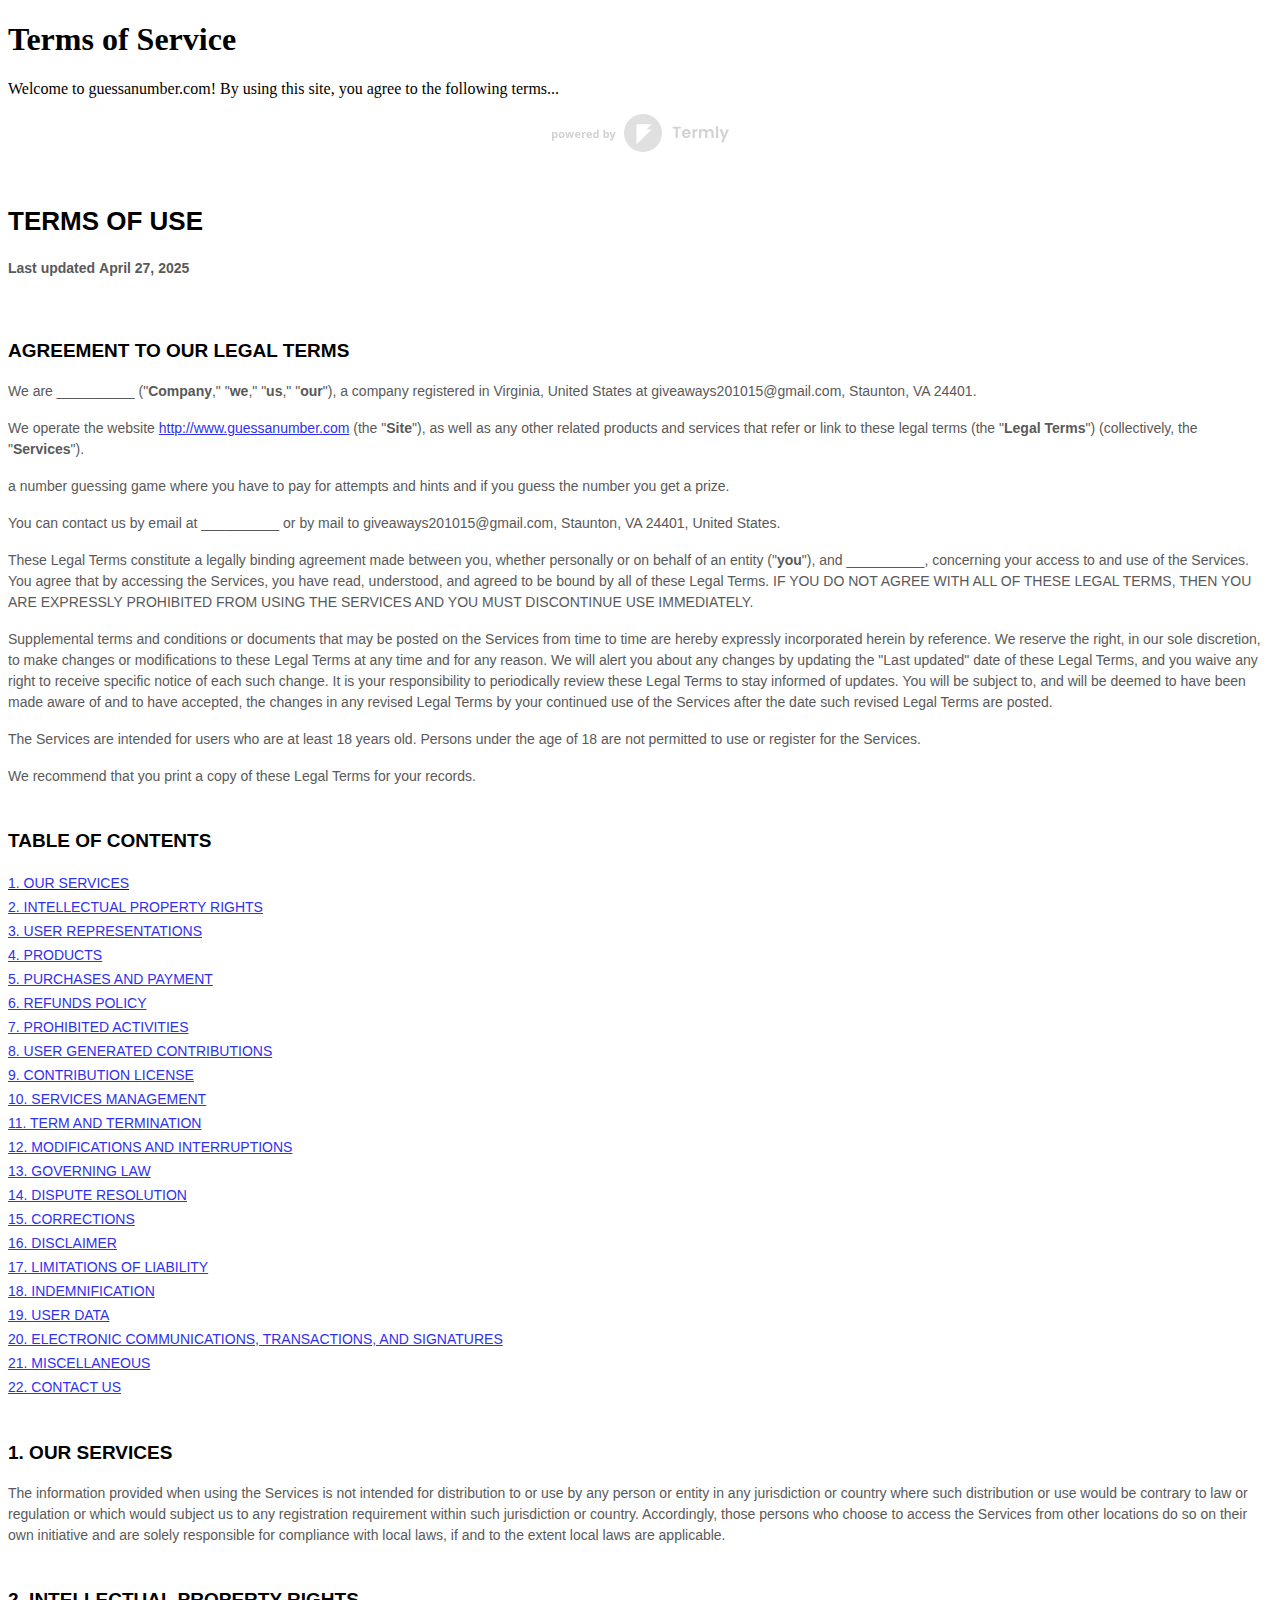
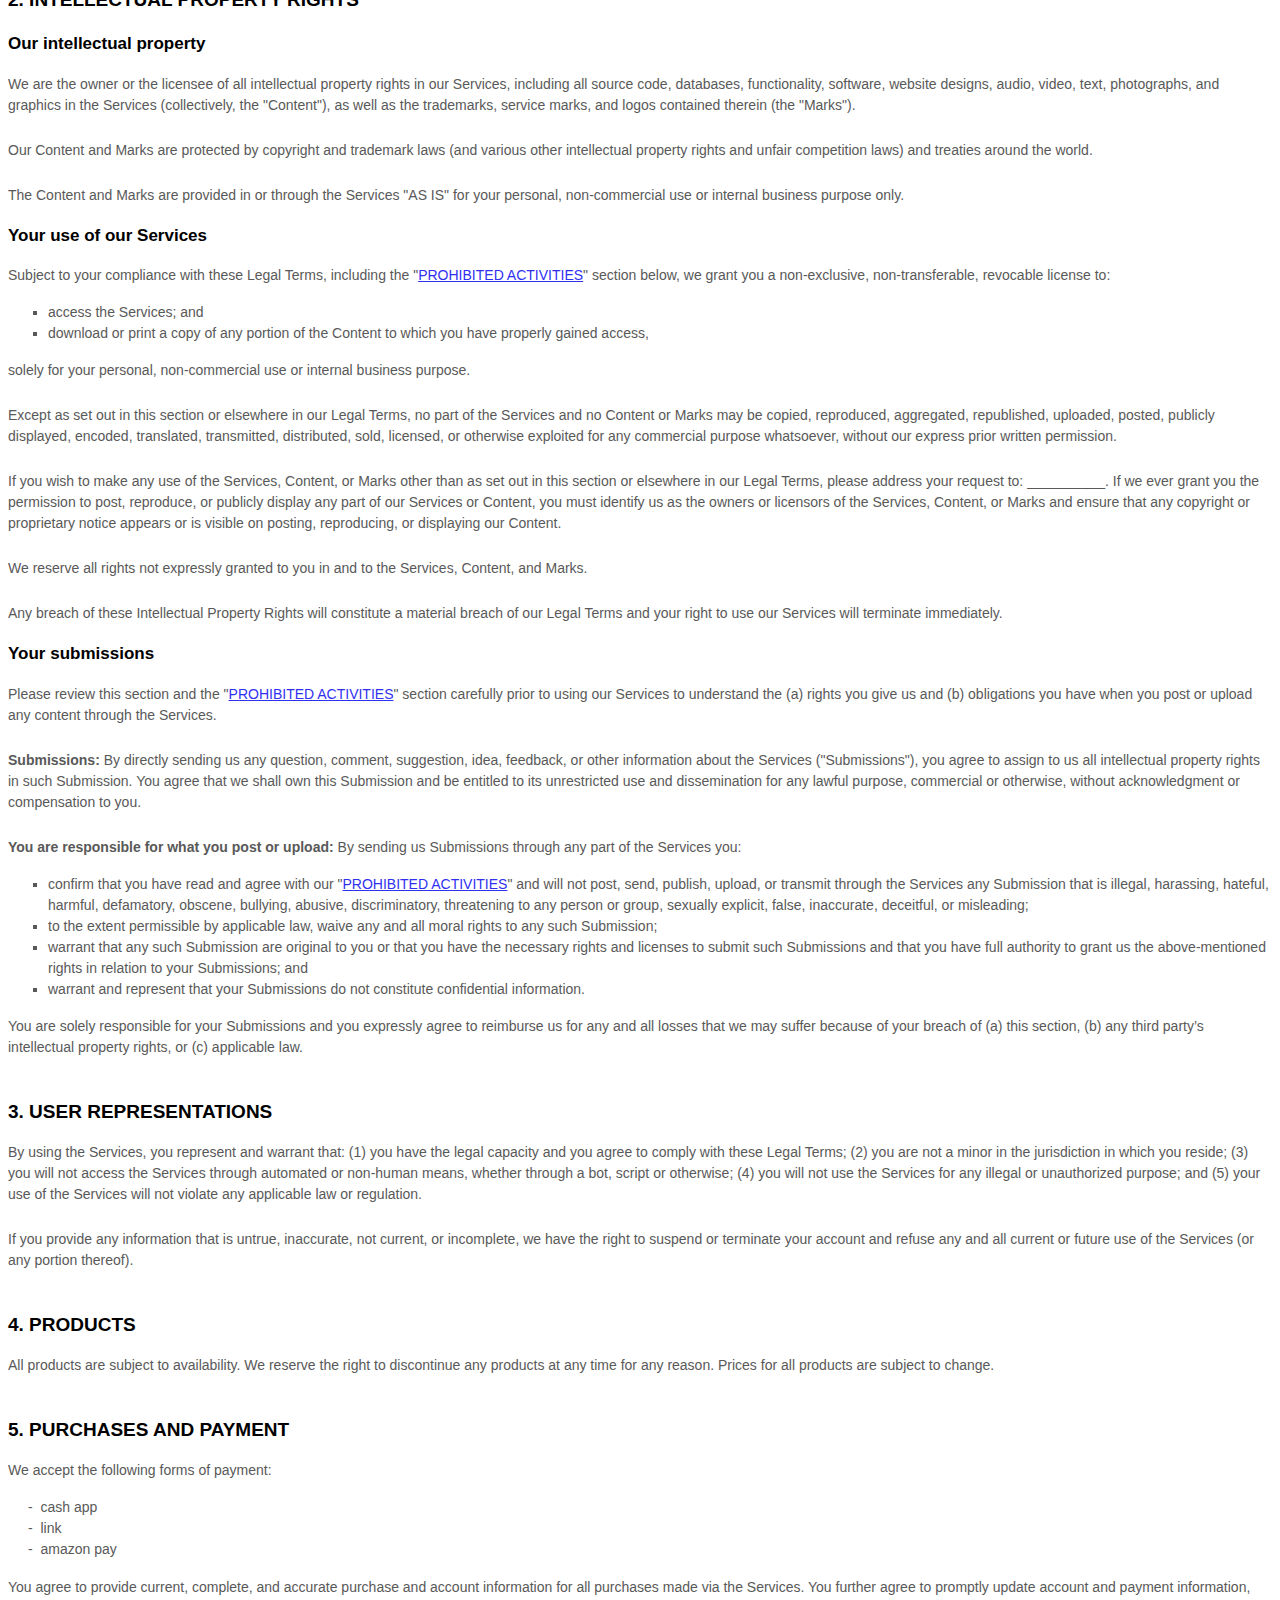
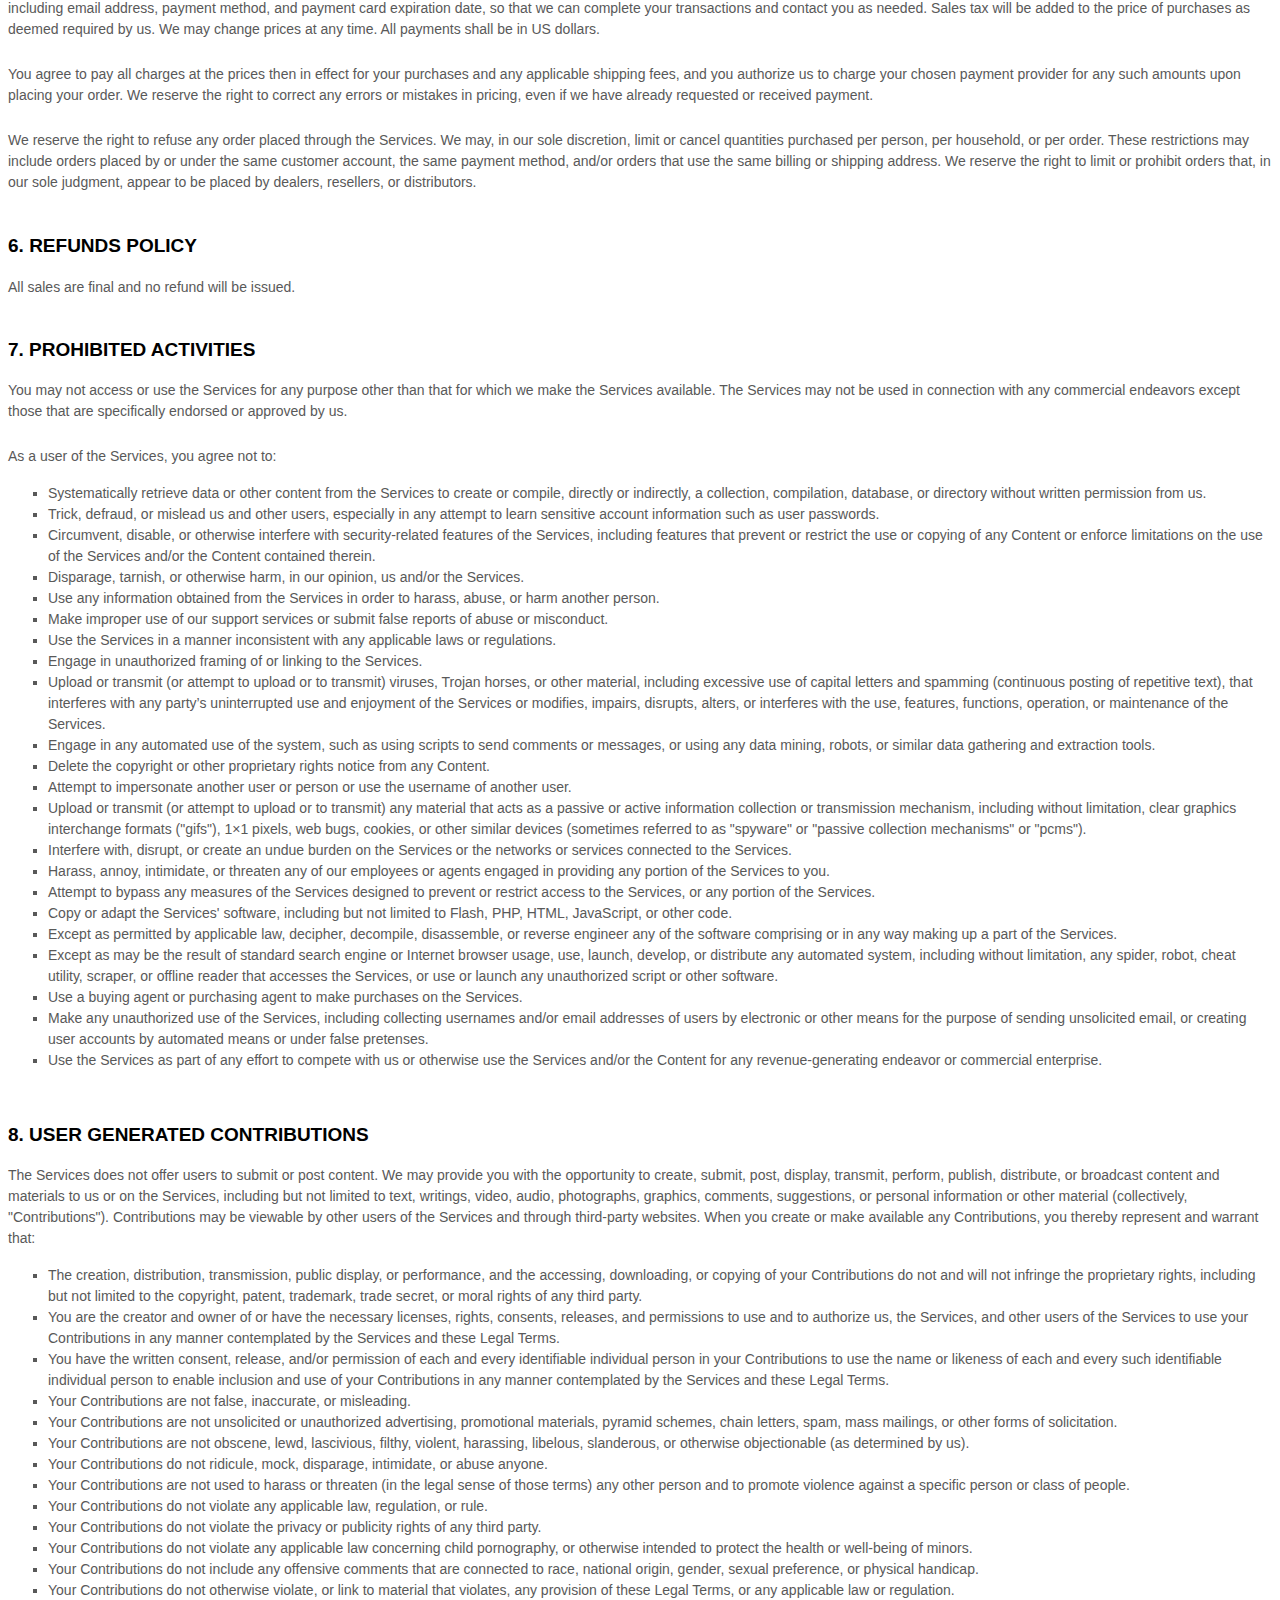
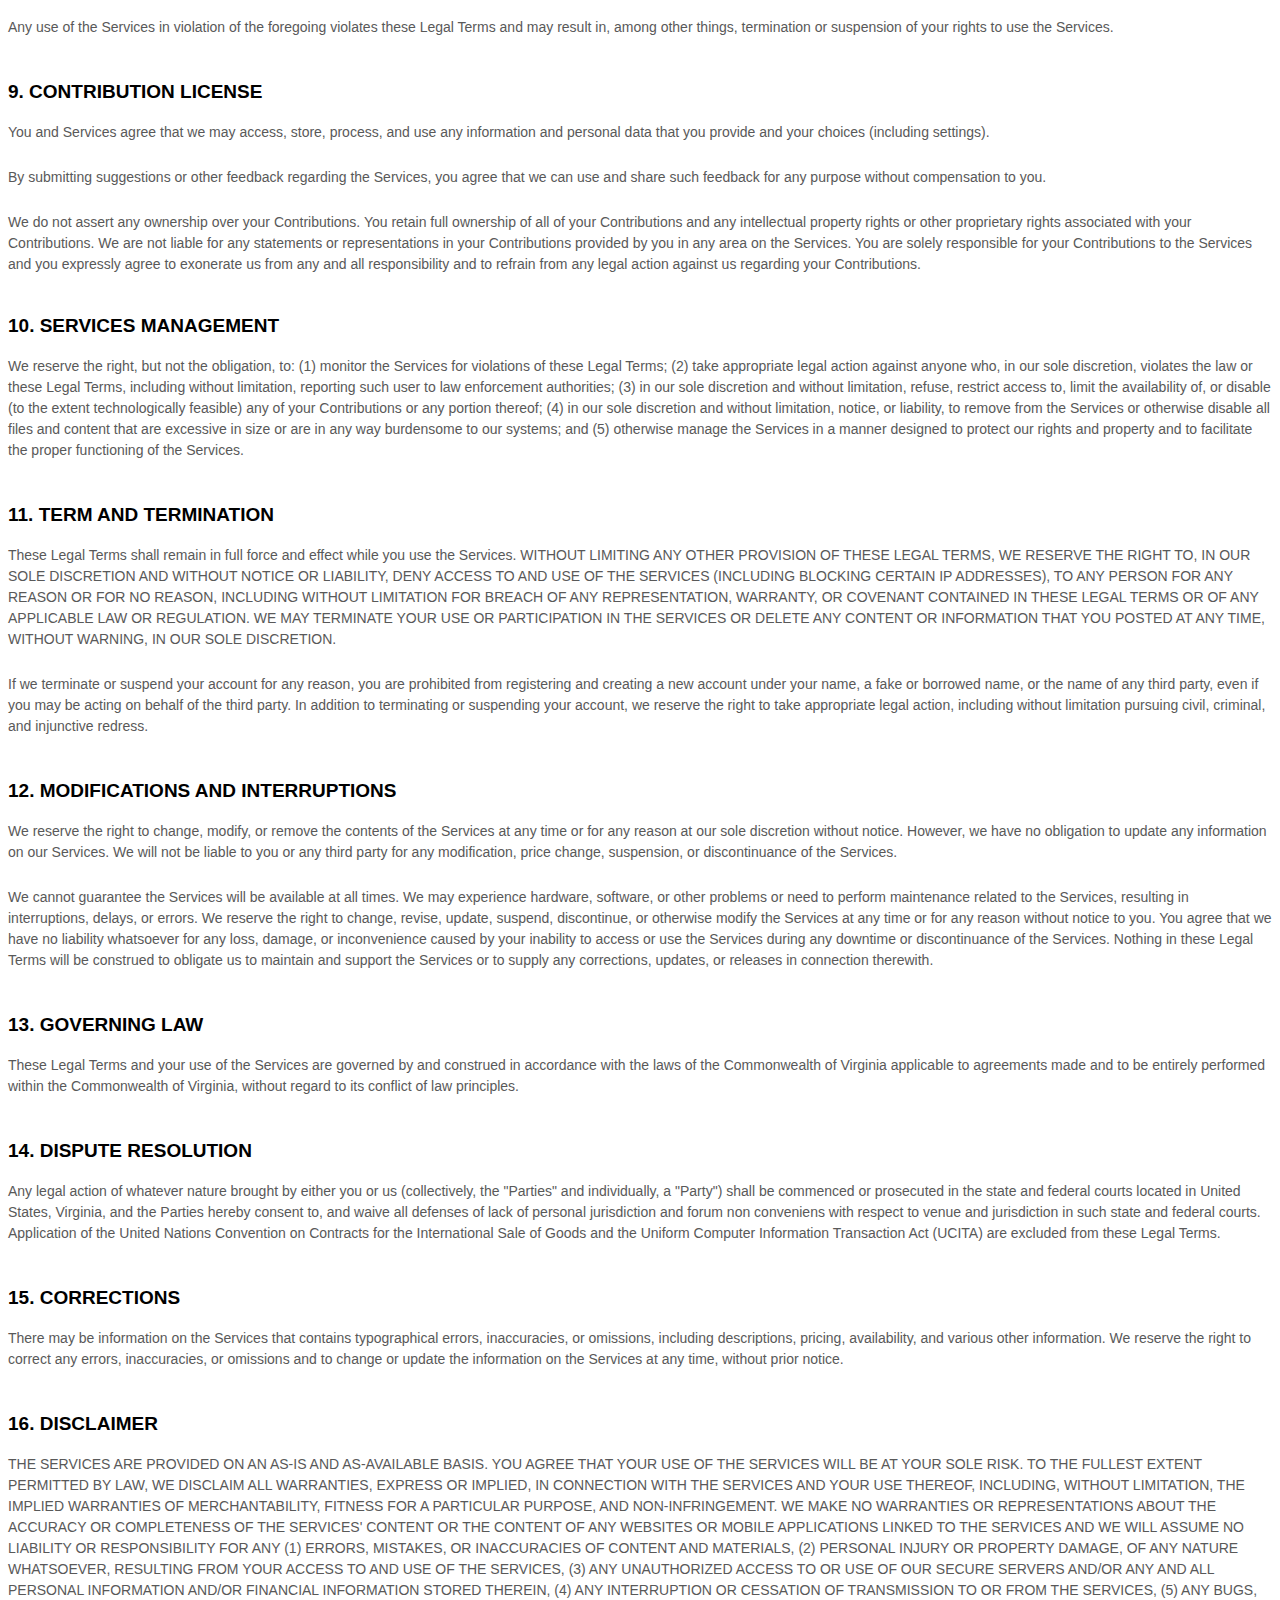
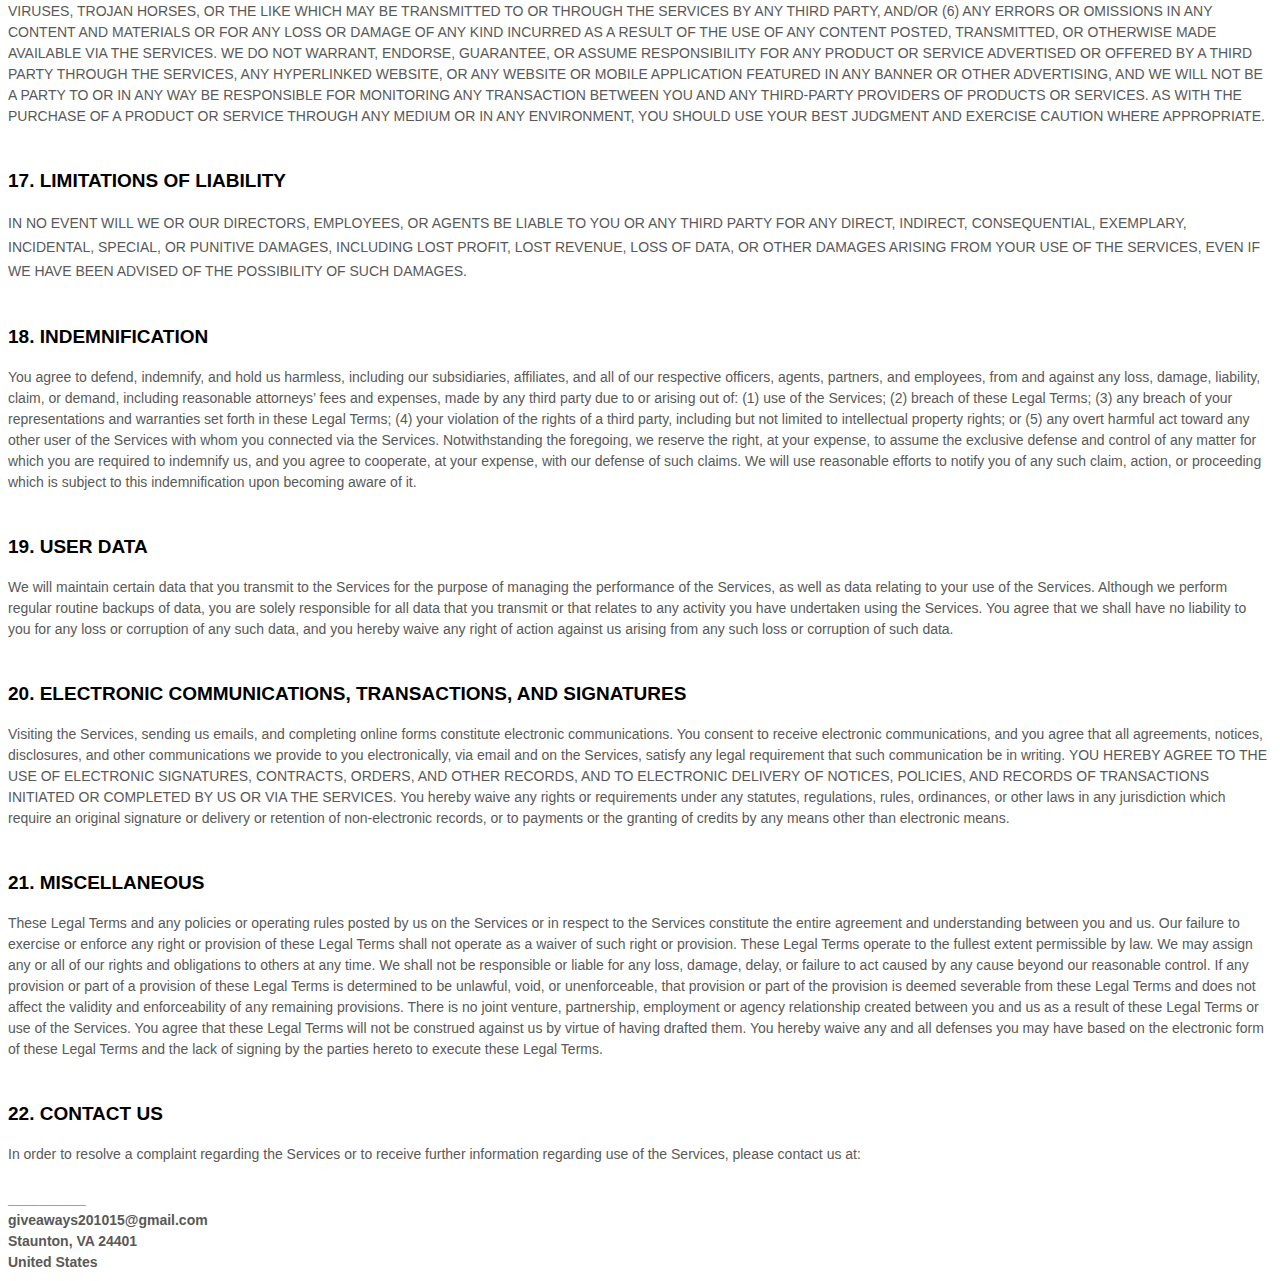
<file: terms.html>
<!DOCTYPE html>
<html lang="en">
<head>
  <meta charset="UTF-8">
  <title>Terms of Service</title>
</head>
<body>
  <h1>Terms of Service</h1>
  <p>Welcome to guessanumber.com! By using this site, you agree to the following terms...</p>
  <style>
    [data-custom-class='body'], [data-custom-class='body'] * {
            background: transparent !important;
          }
  [data-custom-class='title'], [data-custom-class='title'] * {
            font-family: Arial !important;
  font-size: 26px !important;
  color: #000000 !important;
          }
  [data-custom-class='subtitle'], [data-custom-class='subtitle'] * {
            font-family: Arial !important;
  color: #595959 !important;
  font-size: 14px !important;
          }
  [data-custom-class='heading_1'], [data-custom-class='heading_1'] * {
            font-family: Arial !important;
  font-size: 19px !important;
  color: #000000 !important;
          }
  [data-custom-class='heading_2'], [data-custom-class='heading_2'] * {
            font-family: Arial !important;
  font-size: 17px !important;
  color: #000000 !important;
          }
  [data-custom-class='body_text'], [data-custom-class='body_text'] * {
            color: #595959 !important;
  font-size: 14px !important;
  font-family: Arial !important;
          }
  [data-custom-class='link'], [data-custom-class='link'] * {
            color: #3030F1 !important;
  font-size: 14px !important;
  font-family: Arial !important;
  word-break: break-word !important;
          }
  </style>
        <span style="display: block;margin: 0 auto 3.125rem;width: 11.125rem;height: 2.375rem;background: url([data-uri]) center no-repeat;"></span>
  
        <div data-custom-class="body">
        <div align="center" style="text-align: left;"><div class="MsoNormal" data-custom-class="title" style="line-height: 1.5;"><bdt class="block-component"><span style="font-size: 19px;"></bdt><bdt class="question"><strong><h1>TERMS OF USE</h1></strong></bdt><bdt class="statement-end-if-in-editor"></bdt></span></div><div class="MsoNormal" data-custom-class="subtitle" style="line-height: 1.5;"><strong>Last updated</strong> <bdt class="question"><strong>April 27, 2025</strong></bdt></div><div class="MsoNormal" style="line-height: 1.1;"><br></div><div style="line-height: 1.5;"><br></div><div style="line-height: 1.5;"><strong><span data-custom-class="heading_1"><h2>AGREEMENT TO OUR LEGAL TERMS</h2></span></strong></div></div><div align="center" style="text-align: left;"><div class="MsoNormal" id="agreement" style="line-height: 1.5;"><a name="_6aa3gkhykvst"></a></div></div><div align="center" style="text-align: left;"><div class="MsoNormal" data-custom-class="body_text" style="line-height: 1.5;"><span style="font-size:11.0pt;line-height:115%;font-family:Arial;
  Calibri;color:#595959;mso-themecolor:text1;mso-themetint:166;">We are <bdt class="block-container question question-in-editor" data-id="9d459c4e-c548-e5cb-7729-a118548965d2" data-type="question">__________</bdt><bdt class="block-component"></bdt> (<bdt class="block-component"></bdt>"<strong>Company</strong>," "<strong>we</strong>," "<strong>us</strong>," "<strong>our</strong>"<bdt class="statement-end-if-in-editor"></bdt>)<span style="font-size:11.0pt;line-height:115%;
  Arial;mso-fareast-font-family:Calibri;color:#595959;mso-themecolor:text1;
  mso-themetint:166;"><span style="font-size:11.0pt;line-height:115%;
  Arial;mso-fareast-font-family:Calibri;color:#595959;mso-themecolor:text1;
  mso-themetint:166;"><span style="font-size:11.0pt;line-height:115%;
  Arial;mso-fareast-font-family:Calibri;color:#595959;mso-themecolor:text1;
  mso-themetint:166;"><bdt class="question"><bdt class="block-component"></bdt></bdt><span style="font-size:11.0pt;line-height:115%;
  Arial;mso-fareast-font-family:Calibri;color:#595959;mso-themecolor:text1;
  mso-themetint:166;"><bdt class="block-component"></bdt></span>, a company registered in<bdt class="block-component"></bdt><bdt class="block-component"></bdt><bdt class="block-component"></bdt> <span style="font-size:11.0pt;line-height:115%;
  Arial;mso-fareast-font-family:Calibri;color:#595959;mso-themecolor:text1;
  mso-themetint:166;"><span style="font-size:11.0pt;line-height:115%;
  Arial;mso-fareast-font-family:Calibri;color:#595959;mso-themecolor:text1;
  mso-themetint:166;"><bdt class="question">Virginia</bdt>, <bdt class="question">United States</bdt></span></span><bdt class="statement-end-if-in-editor"></bdt><bdt class="block-component"></bdt></span></span></bdt></span></span> at <bdt class="question">giveaways201015@gmail.com</bdt><bdt class="block-component"></bdt></span></span>, <bdt class="question">Staunton</bdt></span></span><span style="font-size: 15px;"><span data-custom-class="body_text"><span style="font-size: 15px;"><span data-custom-class="body_text"><span style="color: rgb(89, 89, 89);"><bdt class="block-component"></bdt><bdt class="block-component"></bdt>, <bdt class="question">VA</bdt><bdt class="statement-end-if-in-editor"></bdt><bdt class="block-component"></bdt><bdt class="block-component"></bdt> <bdt class="question">24401</bdt><bdt class="statement-end-if-in-editor"></bdt></span></span></span></span></span><span style="font-size:11.0pt;line-height:115%;
  Arial;mso-fareast-font-family:Calibri;color:#595959;mso-themecolor:text1;
  mso-themetint:166;"><span style="font-size:11.0pt;line-height:115%;
  Arial;mso-fareast-font-family:Calibri;color:#595959;mso-themecolor:text1;
  mso-themetint:166;"><bdt class="else-block"></bdt></bdt></span></bdt></span><bdt class="statement-end-if-in-editor">.</bdt></span><bdt class="block-component"></bdt></span></span></span></span></span></span></div></div><div align="center" style="line-height: 1;"><br></div><div align="center" style="text-align: left;"><div class="MsoNormal" data-custom-class="body_text" style="line-height: 1.5;"><span style="font-size:11.0pt;line-height:115%;font-family:Arial;
  Calibri;color:#595959;mso-themecolor:text1;mso-themetint:166;">We operate <bdt class="block-component"></bdt>the website <span style="color: rgb(0, 58, 250);"><bdt class="question"><a href="http://www.guessanumber.com" target="_blank" data-custom-class="link">http://www.guessanumber.com</a></bdt></span> (the <bdt class="block-component"></bdt>"<strong>Site</strong>"<bdt class="statement-end-if-in-editor"></bdt>)<bdt class="block-component"></bdt><bdt class="block-component"></bdt>, as well as any other related products and services that refer or link to these legal terms (the <bdt class="block-component"></bdt>"<strong>Legal Terms</strong>"<bdt class="statement-end-if-in-editor"></bdt>) (collectively, the <bdt class="block-component"></bdt>"<strong>Services</strong>"<bdt class="statement-end-if-in-editor"></bdt>).<bdt class="block-component"></bdt></span></div><div class="MsoNormal" style="line-height: 1;"><br></div><div class="MsoNormal" data-custom-class="body_text" style="line-height: 1.5;"><bdt class="question">a number guessing game where you have to pay for attempts and hints and if you guess the number you get a prize.</bdt></div><div class="MsoNormal" data-custom-class="body_text" style="line-height: 1.5;"><span style="font-size:11.0pt;line-height:115%;font-family:Arial;
  Calibri;color:#595959;mso-themecolor:text1;mso-themetint:166;"><bdt class="statement-end-if-in-editor"></bdt></span></div><div class="MsoNormal" style="line-height: 1;"><br></div><div class="MsoNormal" data-custom-class="body_text" style="line-height: 1.5;"><span style="font-size:11.0pt;line-height:115%;font-family:Arial;
  Calibri;color:#595959;mso-themecolor:text1;mso-themetint:166;">You can contact us by <bdt class="block-component">email at <bdt class="question">__________</bdt><bdt class="block-component"></bdt> or by mail to <bdt class="question">giveaways201015@gmail.com</bdt><bdt class="block-component"></bdt>, <bdt class="question">Staunton</bdt><bdt class="block-component"></bdt><bdt class="block-component"></bdt>, <bdt class="question">VA</bdt><bdt class="statement-end-if-in-editor"></bdt><bdt class="block-component"></bdt><bdt class="block-component"></bdt> <bdt class="question">24401</bdt><bdt class="statement-end-if-in-editor"></bdt><bdt class="block-component"></bdt><bdt class="block-component">, </bdt><bdt class="question">United States</bdt><bdt class="statement-end-if-in-editor"></bdt><bdt class="block-component"></bdt>.</span></div><div class="MsoNormal" style="line-height: 1;"><br></div><div class="MsoNormal" data-custom-class="body_text" style="line-height: 1.5;"><span style="font-size:11.0pt;line-height:115%;font-family:Arial;
  Calibri;color:#595959;mso-themecolor:text1;mso-themetint:166;">These Legal Terms constitute a legally binding agreement made between you, whether personally or on behalf of an entity (<bdt class="block-component"></bdt>"<strong>you</strong>"<bdt class="statement-end-if-in-editor"></bdt>), and <bdt class="question">__________</bdt>, concerning your access to and use of the Services. You agree that by accessing the Services, you have read, understood, and agreed to be bound by all of these Legal Terms. IF YOU DO NOT AGREE WITH ALL OF THESE LEGAL TERMS, THEN YOU ARE EXPRESSLY PROHIBITED FROM USING THE SERVICES AND YOU MUST DISCONTINUE USE IMMEDIATELY.<bdt class="block-component"></bdt></span></div><div class="MsoNormal" style="line-height: 1;"><br></div><div class="MsoNormal" data-custom-class="body_text" style="line-height: 1.5;"><span style="font-size:11.0pt;line-height:115%;font-family:Arial;
  Calibri;color:#595959;mso-themecolor:text1;mso-themetint:166;">Supplemental terms and conditions or documents that may be posted on the Services from time to time are hereby expressly incorporated herein by reference. We reserve the right, in our sole discretion, to make changes or modifications to these Legal Terms <bdt class="block-component"></bdt>at any time and for any reason<bdt class="statement-end-if-in-editor"></bdt>. We will alert you about any changes by updating the <bdt class="block-component"></bdt>"Last updated"<bdt class="statement-end-if-in-editor"></bdt> date of these Legal Terms, and you waive any right to receive specific notice of each such change. It is your responsibility to periodically review these Legal Terms to stay informed of updates. You will be subject to, and will be deemed to have been made aware of and to have accepted, the changes in any revised Legal Terms by your continued use of the Services after the date such revised Legal Terms are posted.<bdt class="else-block"></bdt></span></div></div><div align="center" style="line-height: 1;"><br></div><div align="center" style="text-align: left;"><div class="MsoNormal" data-custom-class="body_text" style="line-height: 1.5;"><bdt class="block-container if" data-type="if" id="a2595956-7028-dbe5-123e-d3d3a93ed076"><bdt data-type="conditional-block"><bdt data-type="body"><span style="font-size:11.0pt;line-height:115%;font-family:Arial;
  Calibri;color:#595959;mso-themecolor:text1;mso-themetint:166;"><bdt class="block-component"></bdt>The
  Services are intended for users who are at least 18 years old. Persons under the age
  of 18 are not permitted to use or register for the Services.</span></bdt></bdt><bdt data-type="conditional-block"><bdt class="block-component"></bdt></bdt></div><div class="MsoNormal" style="line-height: 1;"><br></div><div class="MsoNormal" data-custom-class="body_text" style="line-height: 1.5;">We recommend that you print a copy of these Legal Terms for your records.</div><div class="MsoNormal" style="line-height: 1.5;"><br></div><div class="MsoNormal" data-custom-class="heading_1" style="line-height: 1.5;"><strong><h2>TABLE OF CONTENTS</h2></strong></div><div class="MsoNormal" style="line-height: 1.5;"><a href="#services"><span data-custom-class="link"><span style="color: rgb(0, 58, 250); font-size: 15px;"><span data-custom-class="body_text">1. OUR SERVICES</span></span></span></a></div><div class="MsoNormal" style="line-height: 1.5;"><a data-custom-class="link" href="#ip"><span style="color: rgb(0, 58, 250);"><span data-custom-class="body_text">2. INTELLECTUAL PROPERTY RIGHTS</span></span></a></div><div class="MsoNormal" style="line-height: 1.5;"><a data-custom-class="link" href="#userreps"></a><a data-custom-class="link" href="#userreps"><span style="color: rbg(0, 58, 250); font-size: 15px; line-height: 1.5;"><span data-custom-class="body_text">3. USER REPRESENTATIONS</span></span></a></div><div class="MsoNormal" style="line-height: 1.5;"><span style="font-size: 15px;"><span data-custom-class="body_text"><bdt class="block-component"></bdt></span></span> <a data-custom-class="link" href="#products"></a></div><div class="MsoNormal" style="line-height: 1.5;"><a data-custom-class="link" href="#products"><span style="color: rgb(0, 58, 250); font-size: 15px;"><span data-custom-class="body_text"><bdt class="block-component"></bdt><bdt class="block-component"></bdt>4. PRODUCTS<bdt class="statement-end-if-in-editor"></bdt><bdt class="statement-end-if-in-editor"></bdt></span></span></a> <a data-custom-class="link" href="#purchases"></a></div><div class="MsoNormal" style="line-height: 1.5;"><a data-custom-class="link" href="#purchases"><span style="color: rgb(0, 58, 250); font-size: 15px;"><span data-custom-class="body_text"><bdt class="block-component"></bdt>5. PURCHASES AND PAYMENT<bdt class="statement-end-if-in-editor"></bdt></span></span></a></div><div class="MsoNormal" style="line-height: 1.5;"><bdt class="block-component"><span style="font-size: 15px;"></span></bdt></div><div class="MsoNormal" style="line-height: 1.5;"><span style="font-size: 15px;"><span data-custom-class="body_text"><bdt class="block-component"></bdt><bdt class="block-component"></bdt></span></span><a data-custom-class="link" href="#returnno"><span style="color: rgb(0, 58, 250); font-size: 15px;"><span data-custom-class="body_text">6. <bdt class="block-component"></bdt>REFUNDS<bdt class="block-component"></bdt> POLICY</span></span></a><span style="font-size: 15px;"><span data-custom-class="body_text"><bdt class="statement-end-if-in-editor"></bdt><bdt class="statement-end-if-in-editor"></bdt></span></span> <a data-custom-class="link" href="#software"></a> <a data-custom-class="link" href="#software"></a></div><div class="MsoNormal" style="line-height: 1.5;"><a data-custom-class="link" href="#software"><span style="color: rgb(0, 58, 250); font-size: 15px;"><span data-custom-class="body_text"><bdt class="block-component"></bdt></span></span></a> <a data-custom-class="link" href="#prohibited"></a></div><div class="MsoNormal" style="line-height: 1.5;"><a data-custom-class="link" href="#prohibited"><span style="color: rgb(0, 58, 250); font-size: 15px;"><span data-custom-class="body_text">7. PROHIBITED ACTIVITIES</span></span></a> <a data-custom-class="link" href="#ugc"></a></div><div class="MsoNormal" style="line-height: 1.5;"><a data-custom-class="link" href="#ugc"><span style="color: rgb(0, 58, 250); font-size: 15px;"><span data-custom-class="body_text">8. USER GENERATED CONTRIBUTIONS</span></span></a> <a data-custom-class="link" href="#license"></a></div><div class="MsoNormal" style="line-height: 1.5;"><a data-custom-class="link" href="#license"><span style="color: rgb(0, 58, 250); font-size: 15px;"><span data-custom-class="body_text">9. CONTRIBUTION <bdt class="block-component"></bdt>LICENSE<bdt class="statement-end-if-in-editor"></bdt></span></span></a> <a data-custom-class="link" href="#reviews"></a></div><div class="MsoNormal" style="line-height: 1.5;"><a data-custom-class="link" href="#reviews"><span style="color: rgb(0, 58, 250); font-size: 15px;"><span data-custom-class="body_text"><bdt class="block-component"></bdt></span></span></a> <a data-custom-class="link" href="#mobile"></a></div><div class="MsoNormal" style="line-height: 1.5;"><a data-custom-class="link" href="#mobile"><span style="color: rgb(0, 58, 250); font-size: 15px;"><span data-custom-class="body_text"><bdt class="block-component"></bdt></span></span></a> <a data-custom-class="link" href="#socialmedia"></a></div><div class="MsoNormal" style="line-height: 1.5;"><a data-custom-class="link" href="#socialmedia"><span style="color: rgb(0, 58, 250); font-size: 15px;"><span data-custom-class="body_text"><bdt class="block-component"></bdt></span></span></a> <a data-custom-class="link" href="#thirdparty"></a></div><div class="MsoNormal" style="line-height: 1.5;"><a data-custom-class="link" href="#thirdparty"><span style="color: rgb(0, 58, 250); font-size: 15px;"><span data-custom-class="body_text"><bdt class="block-component"></bdt></span></span></a> <a data-custom-class="link" href="#advertisers"></a></div><div class="MsoNormal" style="line-height: 1.5;"><a data-custom-class="link" href="#advertisers"><span style="color: rgb(0, 58, 250); font-size: 15px;"><span data-custom-class="body_text"><bdt class="block-component"></bdt></span></span></a> <a data-custom-class="link" href="#sitemanage"></a></div><div class="MsoNormal" style="line-height: 1.5;"><a data-custom-class="link" href="#sitemanage"><span style="color: rgb(0, 58, 250); font-size: 15px;"><span data-custom-class="body_text">10. SERVICES MANAGEMENT</span></span></a> <a data-custom-class="link" href="#ppyes"></a></div><div class="MsoNormal" style="line-height: 1.5;"><a data-custom-class="link" href="#ppyes"><span style="color: rgb(0, 58, 250); font-size: 15px;"><span data-custom-class="body_text"><bdt class="block-component"></bdt></span></span></a> <a data-custom-class="link" href="#ppno"></a></div><div class="MsoNormal" style="line-height: 1.5;"><a data-custom-class="link" href="#ppno"><span style="color: rgb(0, 58, 250); font-size: 15px;"><span data-custom-class="body_text"><bdt class="block-component"></bdt></span></span></a> <a data-custom-class="link" href="#dmca"></a></div><div class="MsoNormal" style="line-height: 1.5;"><a data-custom-class="link" href="#dmca"><span style="color: rgb(0, 58, 250); font-size: 15px;"><span data-custom-class="body_text"><bdt class="block-component"></bdt></span></span></a></div><div class="MsoNormal" style="line-height: 1.5;"><span style="font-size: 15px;"><span data-custom-class="body_text"><bdt class="block-component"></bdt></span></span> <a data-custom-class="link" href="#terms"></a></div><div class="MsoNormal" style="line-height: 1.5;"><a data-custom-class="link" href="#terms"><span style="color: rgb(0, 58, 250); font-size: 15px;"><span data-custom-class="body_text">11. TERM AND TERMINATION</span></span></a> <a data-custom-class="link" href="#modifications"></a></div><div class="MsoNormal" style="line-height: 1.5;"><a data-custom-class="link" href="#modifications"><span style="color: rgb(0, 58, 250); font-size: 15px;"><span data-custom-class="body_text">12. MODIFICATIONS AND INTERRUPTIONS</span></span></a> <a data-custom-class="link" href="#law"></a></div><div class="MsoNormal" style="line-height: 1.5;"><a data-custom-class="link" href="#law"><span style="color: rgb(0, 58, 250); font-size: 15px;"><span data-custom-class="body_text">13. GOVERNING LAW</span></span></a> <a data-custom-class="link" href="#disputes"></a></div><div class="MsoNormal" style="line-height: 1.5;"><a data-custom-class="link" href="#disputes"><span style="color: rgb(0, 58, 250); font-size: 15px;"><span data-custom-class="body_text">14. DISPUTE RESOLUTION</span></span></a> <a data-custom-class="link" href="#corrections"></a></div><div class="MsoNormal" style="line-height: 1.5;"><a data-custom-class="link" href="#corrections"><span style="color: rgb(0, 58, 250); font-size: 15px;"><span data-custom-class="body_text">15. CORRECTIONS</span></span></a> <a data-custom-class="link" href="#disclaimer"></a></div><div class="MsoNormal" style="line-height: 1.5;"><a data-custom-class="link" href="#disclaimer"><span style="color: rgb(0, 58, 250); font-size: 15px;"><span data-custom-class="body_text">16. DISCLAIMER</span></span></a> <a data-custom-class="link" href="#liability"></a></div><div class="MsoNormal" style="line-height: 1.5;"><a data-custom-class="link" href="#liability"><span style="color: rgb(0, 58, 250); font-size: 15px;"><span data-custom-class="body_text">17. LIMITATIONS OF LIABILITY</span></span></a> <a data-custom-class="link" href="#indemnification"></a></div><div class="MsoNormal" style="line-height: 1.5;"><a data-custom-class="link" href="#indemnification"><span style="color: rgb(0, 58, 250); font-size: 15px;"><span data-custom-class="body_text">18. INDEMNIFICATION</span></span></a> <a data-custom-class="link" href="#userdata"></a></div><div class="MsoNormal" style="line-height: 1.5;"><a data-custom-class="link" href="#userdata"><span style="color: rgb(0, 58, 250); font-size: 15px;"><span data-custom-class="body_text">19. USER DATA</span></span></a> <a data-custom-class="link" href="#electronic"></a></div><div class="MsoNormal" style="line-height: 1.5;"><a data-custom-class="link" href="#electronic"><span style="color: rgb(0, 58, 250); font-size: 15px;"><span data-custom-class="body_text">20. ELECTRONIC COMMUNICATIONS, TRANSACTIONS, AND SIGNATURES</span></span></a> <a data-custom-class="link" href="#california"></a></div><div class="MsoNormal" style="line-height: 1.5;"><bdt class="block-component"><span style="font-size: 15px;"></span></bdt></div><div class="MsoNormal" style="line-height: 1.5;"><a data-custom-class="link" href="#california"><span style="color: rgb(0, 58, 250); font-size: 15px;"><span data-custom-class="body_text"><bdt class="block-component"></bdt></span></span></a> <a data-custom-class="link" href="#misc"></a></div><div class="MsoNormal" style="line-height: 1.5;"><a data-custom-class="link" href="#misc"><span style="color: rgb(0, 58, 250); font-size: 15px;"><span data-custom-class="body_text">21. MISCELLANEOUS</span></span></a> <a data-custom-class="link" href="#contact"></a></div><div class="MsoNormal" style="line-height: 1.5;"><bdt class="block-component"></span></bdt></div><div class="MsoNormal" style="line-height: 1.5;"><bdt class="block-component"></bdt></div><div class="MsoNormal" style="line-height: 1.5;"><bdt class="block-component"></bdt></div><div class="MsoNormal" style="line-height: 1.5;"><bdt class="block-component"></bdt></div><div class="MsoNormal" style="line-height: 1.5;"><bdt class="block-component"></bdt></div><div class="MsoNormal" style="line-height: 1.5;"><bdt class="block-component"></bdt></div><div class="MsoNormal" style="line-height: 1.5;"><bdt class="block-component"></bdt></div><div class="MsoNormal" style="line-height: 1.5;"><bdt class="block-component"></bdt></div><div class="MsoNormal" style="line-height: 1.5;"><bdt class="block-component"></bdt></div><div class="MsoNormal" style="line-height: 1.5;"><bdt class="block-component"></bdt></div><div class="MsoNormal" style="line-height: 1.5;"><a data-custom-class="link" href="#contact"><span style="color: rgb(0, 58, 250); font-size: 15px;"><span data-custom-class="body_text">22. CONTACT US</span></span></a></div></div><div align="center" style="text-align: left;"><div class="MsoNormal" data-custom-class="heading_1" style="line-height: 1.5;"><a name="_b6y29mp52qvx"></a></div><div class="MsoNormal" style="line-height: 1.5;"><br></div><div class="MsoNormal" data-custom-class="heading_1" id="services" style="line-height: 1.5;"><strong><span style="font-size: 19px; line-height: 1.5;"><h2>1. OUR SERVICES</h2></span></strong></div><div class="MsoNormal" data-custom-class="body_text" style="line-height: 1.5;"><span style="font-size: 15px;">The information provided when using the Services is not intended for distribution to or use by any person or entity in any jurisdiction or country where such distribution or use would be contrary to law or regulation or which would subject us to any registration requirement within such jurisdiction or country. Accordingly, those persons who choose to access the Services from other locations do so on their own initiative and are solely responsible for compliance with local laws, if and to the extent local laws are applicable.<bdt class="block-component"></bdt></div><div class="MsoNormal" style="line-height: 1.5;"><br></div></div><div align="center" data-custom-class="heading_1" style="text-align: left; line-height: 1.5;"><strong><span id="ip" style="font-size: 19px; line-height: 1.5;"><h2>2. INTELLECTUAL PROPERTY RIGHTS</h2></span></strong></div><div align="center" style="text-align: left;"><div class="MsoNormal" data-custom-class="heading_2" style="line-height: 1.5;"><strong><h3>Our intellectual property</h3></strong></div><div class="MsoNormal" data-custom-class="body_text" style="line-height: 1.5;"><span style="font-size:11.0pt;line-height:115%;font-family:Arial;
  Calibri;color:#595959;mso-themecolor:text1;mso-themetint:166;">We are the owner or the licensee of all intellectual property rights in our Services, including all source code, databases, functionality, software, website designs, audio, video, text, photographs, and graphics in the Services (collectively, the <bdt class="block-component"></bdt>"Content"<bdt class="statement-end-if-in-editor"></bdt>), as well as the trademarks, service marks, and logos contained therein (the <bdt class="block-component"></bdt>"Marks"<bdt class="statement-end-if-in-editor"></bdt>).</span></div><div class="MsoNormal" style="line-height: 1.5;"><br></div><div class="MsoNormal" data-custom-class="body_text" style="line-height: 1.5;"><span style="font-size:11.0pt;line-height:115%;font-family:Arial;
  Calibri;color:#595959;mso-themecolor:text1;mso-themetint:166;">Our Content and Marks are protected by copyright and trademark laws (and various other intellectual property rights and unfair competition laws) and treaties<bdt class="block-component"></bdt> around the world.</span></div><div class="MsoNormal" style="line-height: 1.5;"><br></div><div class="MsoNormal" data-custom-class="body_text" style="line-height: 1.5;"><span style="font-size:11.0pt;line-height:115%;font-family:Arial;
  Calibri;color:#595959;mso-themecolor:text1;mso-themetint:166;">The Content and Marks are provided in or through the Services <bdt class="block-component"></bdt>"AS IS"<bdt class="statement-end-if-in-editor"></bdt> for your <bdt class="block-component"></bdt>personal, non-commercial use or internal business purpose<bdt class="statement-end-if-in-editor"></bdt> only.</span></div><div class="MsoNormal" data-custom-class="heading_2" style="line-height: 1.5;"><strong><h3>Your use of our Services</h3></strong></div><div class="MsoNormal" data-custom-class="body_text" style="line-height: 1.5;"><span style="font-size: 15px;">Subject to your compliance with these Legal Terms, including the <bdt class="block-component"></bdt>"<bdt class="statement-end-if-in-editor"></bdt></span><a data-custom-class="link" href="#prohibited"><span style="color: rgb(0, 58, 250); font-size: 15px;">PROHIBITED ACTIVITIES</span></a><span style="font-size: 15px;"><bdt class="block-component"></bdt>"<bdt class="statement-end-if-in-editor"></bdt> section below, we grant you a non-exclusive, non-transferable, revocable <bdt class="block-component"></bdt>license<bdt class="statement-end-if-in-editor"></bdt> to:</span></div><ul><li class="MsoNormal" data-custom-class="body_text" style="line-height: 1.5;"><span style="font-size: 15px;">access the Services; and</span></li><li class="MsoNormal" data-custom-class="body_text" style="line-height: 1.5;"><span style="font-size: 15px;">download or print a copy of any portion of the Content to which you have properly gained access,</span></li></ul><div class="MsoNormal" data-custom-class="body_text" style="line-height: 1.5;"><span style="font-size:11.0pt;line-height:115%;font-family:Arial;
  Calibri;color:#595959;mso-themecolor:text1;mso-themetint:166;">solely for your <bdt class="block-component"></bdt>personal, non-commercial use or internal business purpose<bdt class="statement-end-if-in-editor"></bdt>.</span></div><div class="MsoNormal" style="line-height: 1.5;"><br></div><div class="MsoNormal" data-custom-class="body_text" style="line-height: 1.5;"><span style="font-size:11.0pt;line-height:115%;font-family:Arial;
  Calibri;color:#595959;mso-themecolor:text1;mso-themetint:166;">Except as set out in this section or elsewhere in our Legal Terms, no part of the Services and no Content or Marks may be copied, reproduced,
  aggregated, republished, uploaded, posted, publicly displayed, encoded,
  translated, transmitted, distributed, sold, licensed, or otherwise exploited
  for any commercial purpose whatsoever, without our express prior written
  permission.</span></div><div class="MsoNormal" style="line-height: 1.5;"><br></div><div class="MsoNormal" data-custom-class="body_text" style="line-height: 1.5;"><span style="font-size:11.0pt;line-height:115%;font-family:Arial;
  Calibri;color:#595959;mso-themecolor:text1;mso-themetint:166;">If you wish to make any use of the Services, Content, or Marks other than as set out in this section or elsewhere in our Legal Terms, please address your request to: <bdt class="question">__________</bdt>. If we ever grant you the permission to post, reproduce, or publicly display any part of our Services or Content, you must identify us as the owners or licensors of the Services, Content, or Marks and ensure that any copyright or proprietary notice appears or is visible on posting, reproducing, or displaying our Content.</span></div></div><div align="center" style="line-height: 1.5;"><br></div><div align="center" style="text-align: left;"><div class="MsoNormal" data-custom-class="body_text" style="line-height: 1.5;"><span style="font-size:11.0pt;line-height:115%;font-family:Arial;
  Calibri;color:#595959;mso-themecolor:text1;mso-themetint:166;">We reserve all rights not expressly granted to you in and to the Services, Content, and Marks.</span></div><div class="MsoNormal" style="line-height: 1.5;"><br></div><div class="MsoNormal" data-custom-class="body_text" style="line-height: 1.5;"><span style="font-size:11.0pt;line-height:115%;font-family:Arial;
  Calibri;color:#595959;mso-themecolor:text1;mso-themetint:166;">Any breach of these Intellectual Property Rights will constitute a material breach of our Legal Terms and your right to use our Services will terminate immediately.</span></div><div class="MsoNormal" data-custom-class="heading_2" style="line-height: 1.5;"><span style="font-size:11.0pt;line-height:1.5;font-family:Arial;
  Calibri;color:#595959;mso-themecolor:text1;mso-themetint:166;"><strong><h3>Your submissions<bdt class="block-component"></strong></bdt></span></div><div class="MsoNormal" data-custom-class="body_text" style="line-height: 1.5;"><span style="font-size: 15px;">Please review this section and the <bdt class="block-component"></bdt>"<bdt class="statement-end-if-in-editor"></bdt><a data-custom-class="link" href="#prohibited"><span style="color: rgb(0, 58, 250);">PROHIBITED ACTIVITIES</span></a><bdt class="block-component"></bdt>"<bdt class="statement-end-if-in-editor"></bdt> section carefully prior to using our Services to understand the (a) rights you give us and (b) obligations you have when you post or upload any content through the Services.</span></div><div class="MsoNormal" style="line-height: 1.5;"><br></div><div class="MsoNormal" data-custom-class="body_text" style="line-height: 1.5;"><span style="font-size: 15px;"><strong>Submissions:</strong> By directly sending us any question, comment, suggestion, idea, feedback, or other information about the Services (<bdt class="block-component"></bdt>"Submissions"<bdt class="statement-end-if-in-editor"></bdt>), you agree to assign to us all intellectual property rights in such Submission. You agree that we shall own this Submission and be entitled to its unrestricted use and dissemination for any lawful purpose, commercial or otherwise, without acknowledgment or compensation to you.<bdt class="block-component"></bdt></span></div><div class="MsoNormal" style="line-height: 1.5;"><br></div><div class="MsoNormal" data-custom-class="body_text" style="line-height: 1.5;"><span style="font-size: 15px;"><strong>You are responsible for what you post or upload:</strong> By sending us Submissions<bdt class="block-component"></bdt> through any part of the Services<bdt class="block-component"></bdt> you:</span></div><ul><li class="MsoNormal" data-custom-class="body_text" style="line-height: 1.5;"><span style="font-size: 15px;">confirm that you have read and agree with our <bdt class="block-component"></bdt>"<bdt class="statement-end-if-in-editor"></bdt></span><a data-custom-class="link" href="#prohibited"><span style="color: rgb(0, 58, 250); font-size: 15px;">PROHIBITED ACTIVITIES</span></a><span style="font-size: 15px;"><bdt class="block-component"></bdt>"<bdt class="statement-end-if-in-editor"></bdt> and will not post, send, publish, upload, or transmit through the Services any Submission<bdt class="block-component"></bdt> that is illegal, harassing, hateful, harmful, defamatory, obscene, bullying, abusive, discriminatory, threatening to any person or group, sexually explicit, false, inaccurate, deceitful, or misleading;</span></li><li class="MsoNormal" data-custom-class="body_text" style="line-height: 1.5;"><span style="font-size: 15px;">to the extent permissible by applicable law, waive any and all moral rights to any such Submission<bdt class="block-component"></bdt>;</span></li><li class="MsoNormal" data-custom-class="body_text" style="line-height: 1.5;"><span style="font-size: 15px;">warrant that any such Submission<bdt class="block-component"></bdt> are original to you or that you have the necessary rights and <bdt class="block-component"></bdt>licenses<bdt class="statement-end-if-in-editor"></bdt> to submit such Submissions<bdt class="block-component"></bdt> and that you have full authority to grant us the above-mentioned rights in relation to your Submissions<bdt class="block-component"></bdt>; and</span></li><li class="MsoNormal" data-custom-class="body_text" style="line-height: 1.5;"><span style="font-size: 15px;">warrant and represent that your Submissions<bdt class="block-component"></bdt> do not constitute confidential information.</span></li></ul><div class="MsoNormal" data-custom-class="body_text" style="line-height: 1.5;">You are solely responsible for your Submissions<bdt class="block-component"></bdt> and you expressly agree to reimburse us for any and all losses that we may suffer because of your breach of (a) this section, (b) any third party’s intellectual property rights, or (c) applicable law.<bdt class="block-component"></bdt><bdt class="block-component"></bdt></div><div class="MsoNormal" style="line-height: 1.5;"><br></div></div><div align="center" style="text-align: left;"><div class="MsoNormal" data-custom-class="heading_1" id="userreps" style="line-height: 1.5;"><a name="_5hg7kgyv9l8z"></a><strong><span style="line-height: 1.5; font-family: Arial; font-size: 19px;"><h2>3. USER REPRESENTATIONS</h2></span></strong></div></div><div align="center" style="text-align: left;"><div class="MsoNormal" data-custom-class="body_text" style="line-height: 1.5;"><span style="font-size:11.0pt;line-height:115%;font-family:Arial;
  Calibri;color:#595959;mso-themecolor:text1;mso-themetint:166;">By using the Services, you represent and warrant that:</span><bdt class="block-container if" data-type="if" id="d2d82ca8-275f-3f86-8149-8a5ef8054af6"><bdt data-type="conditional-block"><bdt class="block-component" data-record-question-key="user_account_option" data-type="statement"></bdt> </bdt><span style="color: rgb(89, 89, 89); font-size: 11pt;">(</span><span style="color: rgb(89, 89, 89); font-size: 14.6667px;">1</span><span style="color: rgb(89, 89, 89); font-size: 11pt;">) you have the legal capacity and you agree to comply with these Legal Terms;</span><bdt class="block-container if" data-type="if" id="8d4c883b-bc2c-f0b4-da3e-6d0ee51aca13"><bdt data-type="conditional-block"><bdt class="block-component" data-record-question-key="user_u13_option" data-type="statement"></bdt> </bdt><span style="color: rgb(89, 89, 89); font-size: 11pt;">(</span><span style="color: rgb(89, 89, 89); font-size: 14.6667px;">2</span><span style="color: rgb(89, 89, 89); font-size: 11pt;">) you are not a
  minor in the jurisdiction in which you reside<bdt class="block-container if" data-type="if" id="76948fab-ec9e-266a-bb91-948929c050c9"><bdt data-type="conditional-block"><bdt class="block-component" data-record-question-key="user_o18_option" data-type="statement"></bdt></bdt>; (</span><span style="color: rgb(89, 89, 89); font-size: 14.6667px;">3</span><span style="color: rgb(89, 89, 89); font-size: 11pt;">) you will not access the Services through automated or non-human means, whether through a bot, script or
  otherwise; (</span><span style="color: rgb(89, 89, 89); font-size: 14.6667px;">4</span><span style="color: rgb(89, 89, 89); font-size: 11pt;">) you will not use the Services for any illegal or <bdt class="block-component"></bdt>unauthorized<bdt class="statement-end-if-in-editor"></bdt> purpose; and (</span><span style="color: rgb(89, 89, 89); font-size: 14.6667px;">5</span><span style="color: rgb(89, 89, 89); font-size: 11pt;">) your use of the Services will not violate any applicable law or regulation.</span><span style="color: rgb(89, 89, 89); font-size: 14.6667px;"></span></div></div><div align="center" style="line-height: 1.5;"><br></div><div align="center" style="text-align: left;"><div class="MsoNormal" style="text-align: justify; line-height: 115%;"><div class="MsoNormal" style="line-height: 17.25px;"><div class="MsoNormal" data-custom-class="body_text" style="line-height: 1.5; text-align: left;"><span style="font-size: 11pt; line-height: 16.8667px; color: rgb(89, 89, 89);">If you provide any information that is untrue, inaccurate, not current, or incomplete, we have the right to suspend or terminate your account and refuse any and all current or future use of the Services (or any portion thereof).</span></div><div class="MsoNormal" style="line-height: 1.1; text-align: left;"><bdt class="block-component"></bdt></span></div></bdt></bdt><bdt class="block-component"><span style="font-size: 15px;"></span></bdt><span style="font-size: 15px;"><bdt class="block-component"></bdt></span></div><div class="MsoNormal" style="line-height: 1.5; text-align: left;"><br></div><div class="MsoNormal" data-custom-class="heading_1" id="products" style="line-height: 1.5; text-align: left;"><span style="font-size: 19px; line-height: 1.5;"><strong><h2>4. PRODUCTS</h2></strong></span></div><div class="MsoNormal" data-custom-class="body_text" style="line-height: 1.5; text-align: left;"><bdt class="block-component"><span style="font-size: 15px;"></bdt>All products are subject to availability<bdt class="block-component"></bdt>. We reserve the right to discontinue any products at any time for any reason. Prices for all products are subject to change.<bdt class="statement-end-if-in-editor"></bdt><bdt class="statement-end-if-in-editor"></bdt></span></div><div class="MsoNormal" style="line-height: 1.5; text-align: left;"><bdt class="block-component"><span style="font-size: 15px;"></span></bdt></div><div class="MsoNormal" style="line-height: 1.5; text-align: left;"><br></div></div></div><div align="center" style="text-align: left;"><div class="MsoNormal" data-custom-class="heading_1" id="purchases" style="line-height: 1.5;"><a name="_ynub0jdx8pob"></a><strong><span style="line-height: 1.5; font-family: Arial; font-size: 19px;"><h2>5. PURCHASES AND PAYMENT</h2></span></strong></div></div><div align="center" style="text-align: left;"><div class="MsoNormal" style="line-height: 1.5;"><bdt class="block-component"><span style="font-size: 15px;"></span></bdt></div><div class="MsoNormal" data-custom-class="body_text" style="line-height: 1.5;"><span style="font-size:11.0pt;line-height:115%;font-family:Arial;
  Calibri;color:#595959;mso-themecolor:text1;mso-themetint:166;">We accept the following forms of payment:</span></div><div class="MsoNormal" style="text-align:justify;line-height:115%;"><div class="MsoNormal" style="text-align: left; line-height: 1;"><br></div></div><div class="MsoNormal" data-custom-class="body_text" style="line-height: 1.5; margin-left: 20px;"><span style="font-size:11.0pt;line-height:115%;font-family:Arial;
  Calibri;color:#595959;mso-themecolor:text1;mso-themetint:166;"><bdt class="forloop-component"></bdt>-  <bdt class="question">cash app</bdt></span></div><div class="MsoNormal" data-custom-class="body_text" style="line-height: 1.5; margin-left: 20px;"><span style="font-size:11.0pt;line-height:115%;font-family:Arial;
  Calibri;color:#595959;mso-themecolor:text1;mso-themetint:166;"><bdt class="forloop-component"></bdt>-  <bdt class="question">link</bdt></span></div><div class="MsoNormal" data-custom-class="body_text" style="line-height: 1.5; margin-left: 20px;"><span style="font-size:11.0pt;line-height:115%;font-family:Arial;
  Calibri;color:#595959;mso-themecolor:text1;mso-themetint:166;"><bdt class="forloop-component"></bdt>-  <bdt class="question">amazon pay</bdt></span></div><div class="MsoNormal" data-custom-class="body_text" style="line-height: 1.5; margin-left: 20px;"><span style="font-size:11.0pt;line-height:115%;font-family:Arial;
  Calibri;color:#595959;mso-themecolor:text1;mso-themetint:166;"><bdt class="forloop-component"></bdt></span></div><div class="MsoNormal" style="line-height: 1;"><span style="font-size:11.0pt;line-height:115%;font-family:Arial;
  Calibri;color:#595959;mso-themecolor:text1;mso-themetint:166;"><br></span></div><div class="MsoNormal" data-custom-class="body_text" style="line-height: 1.5;"><span style="font-size:11.0pt;line-height:115%;font-family:Arial;
  Calibri;color:#595959;mso-themecolor:text1;mso-themetint:166;">You agree to provide current, complete, and accurate purchase and account information for all purchases made via the Services. You further agree to promptly update account and payment information, including email address, payment method, and payment card expiration date, so that we can complete your transactions and contact you as needed. Sales tax will be added to the price of purchases as deemed required by us. We may change prices at any time. All payments shall be </span><span style="font-size: 15px; line-height: 115%; font-family: Arial; color: rgb(89, 89, 89);">in <bdt class="question">US dollars</bdt>.</span></div></div><div align="center" style="line-height: 1.5;"><br></div><div align="center" style="text-align: left;"><div class="MsoNormal" data-custom-class="body_text" style="line-height: 1.5;"><span style="font-size:11.0pt;line-height:115%;font-family:Arial;
  Calibri;color:#595959;mso-themecolor:text1;mso-themetint:166;">You agree to pay all charges at the prices then in effect for your purchases and any applicable shipping fees, and you <bdt class="block-component"></bdt>authorize<bdt class="statement-end-if-in-editor"></bdt> us to charge your chosen payment provider for any such amounts upon placing your order. We reserve the right to correct any errors or mistakes in pricing, even if we have already requested or received payment.</span></div></div><div align="center" style="line-height: 1.5;"><br></div><div align="center" style="text-align: left; line-height: 1.5;"><div class="MsoNormal" data-custom-class="body_text" style="line-height: 1.5;"><span style="font-size:11.0pt;line-height:115%;font-family:Arial;
  Calibri;color:#595959;mso-themecolor:text1;mso-themetint:166;">We reserve the right to refuse any order placed through the Services. We may, in our sole discretion, limit or cancel quantities purchased per person, per household, or per order. These restrictions may include orders placed by or under the same customer account, the same payment method, and/or orders that use the same billing or shipping address. We reserve the right to limit or prohibit orders that, in our sole <bdt class="block-component"></bdt>judgment<bdt class="statement-end-if-in-editor"></bdt>, appear to be placed by dealers, resellers, or distributors.</span><span style="line-height: 115%; font-family: Arial; color: rgb(89, 89, 89);"><bdt data-type="conditional-block" style="color: rgb(10, 54, 90); text-align: left;"><bdt class="block-component" data-record-question-key="return_option" data-type="statement" style="font-size: 15px;"></bdt></bdt></span></div><div class="MsoNormal" style="line-height: 1.5;"><bdt class="block-component"><span style="font-size: 15px;"></bdt></span><bdt class="block-component"><span style="font-size: 15px;"></span></bdt><span style="font-size: 15px;"><bdt class="block-component"></bdt></div><div class="MsoNormal" style="line-height: 1.5;"><br></div><div class="MsoNormal" data-custom-class="heading_1" id="returnno" style="line-height: 1.5;"><strong><span style="font-size: 19px; line-height: 1.5;"><h2>6. <bdt class="block-component"></bdt>REFUNDS<bdt class="block-component"></bdt> POLICY</h2></span></strong></div><div class="MsoNormal" data-custom-class="body_text" style="line-height: 1.5;"><span style="font-size: 15px;">All sales are final and no refund will be issued.<bdt class="statement-end-if-in-editor"></bdt><bdt class="statement-end-if-in-editor"></bdt></span></div><div class="MsoNormal" style="line-height: 1.5;"><bdt class="block-component"></bdt></div><div class="MsoNormal" style="text-align: justify; line-height: 1.5;"><span style="line-height: 115%; font-family: Arial; color: rgb(89, 89, 89);"><bdt data-type="conditional-block" style="color: rgb(10, 54, 90); text-align: left;"><bdt data-type="body"><div class="MsoNormal" style="font-size: 15px; line-height: 1.5;"><br></div></bdt></bdt></span><div class="MsoNormal" data-custom-class="heading_1" id="prohibited" style="text-align: left; line-height: 1.5;"><strong><span style="line-height: 1.5; font-size: 19px;"><h2>7. PROHIBITED ACTIVITIES</h2></span></strong></div></div><div class="MsoNormal" style="text-align: justify; line-height: 1;"><div class="MsoNormal" data-custom-class="body_text" style="line-height: 1.5; text-align: left;"><span style="font-size: 11pt; line-height: 16.8667px; color: rgb(89, 89, 89);">You may not access or use the Services for any purpose other than that for which we make the Services available. The Services may not be used in connection with any commercial <bdt class="block-component"></bdt>endeavors<bdt class="statement-end-if-in-editor"></bdt> except those that are specifically endorsed or approved by us.</span></div></div><div class="MsoNormal" style="line-height: 1.5;"><br></div><div class="MsoNormal" style="text-align: justify; line-height: 1;"><div class="MsoNormal" style="line-height: 17.25px;"><div class="MsoNormal" style="line-height: 1.1;"><div class="MsoNormal" style="line-height: 17.25px;"><div class="MsoNormal" data-custom-class="body_text" style="line-height: 1.5; text-align: left;"><span style="font-size: 11pt; line-height: 16.8667px; color: rgb(89, 89, 89);">As a user of the Services, you agree not to:</span></div></div><ul><li class="MsoNormal" data-custom-class="body_text" style="line-height: 1.5; text-align: left;"><span style="font-size: 11pt; line-height: 16.8667px; color: rgb(89, 89, 89);"><span style="font-family: sans-serif; font-size: 15px; font-style: normal; font-variant-ligatures: normal; font-variant-caps: normal; font-weight: 400; letter-spacing: normal; orphans: 2; text-align: justify; text-indent: -29.4px; text-transform: none; white-space: normal; widows: 2; word-spacing: 0px; -webkit-text-stroke-width: 0px; background-color: rgb(255, 255, 255); text-decoration-style: initial; text-decoration-color: initial; color: rgb(89, 89, 89);">Systematically retrieve data or other content from the Services to create or compile, directly or indirectly, a collection, compilation, database, or directory without written permission from us.</span></span></li><li class="MsoNormal" data-custom-class="body_text" style="line-height: 1.5; text-align: left;"><span style="font-size: 15px;"><span style="line-height: 16.8667px; color: rgb(89, 89, 89);"><span style="font-family: sans-serif; font-style: normal; font-variant-ligatures: normal; font-variant-caps: normal; font-weight: 400; letter-spacing: normal; orphans: 2; text-align: justify; text-indent: -29.4px; text-transform: none; white-space: normal; widows: 2; word-spacing: 0px; -webkit-text-stroke-width: 0px; background-color: rgb(255, 255, 255); text-decoration-style: initial; text-decoration-color: initial; color: rgb(89, 89, 89);"><span style="line-height: 16.8667px; color: rgb(89, 89, 89);"><span style="font-family: sans-serif; font-style: normal; font-variant-ligatures: normal; font-variant-caps: normal; font-weight: 400; letter-spacing: normal; orphans: 2; text-align: justify; text-indent: -29.4px; text-transform: none; white-space: normal; widows: 2; word-spacing: 0px; -webkit-text-stroke-width: 0px; background-color: rgb(255, 255, 255); text-decoration-style: initial; text-decoration-color: initial; color: rgb(89, 89, 89);">Trick, defraud, or mislead us and other users, especially in any attempt to learn sensitive account information such as user passwords.</span></span></span></span></span></li><li class="MsoNormal" data-custom-class="body_text" style="line-height: 1.5; text-align: left;"><span style="font-size: 15px;"><span style="line-height: 16.8667px; color: rgb(89, 89, 89);"><span style="font-family: sans-serif; font-style: normal; font-variant-ligatures: normal; font-variant-caps: normal; font-weight: 400; letter-spacing: normal; orphans: 2; text-align: justify; text-indent: -29.4px; text-transform: none; white-space: normal; widows: 2; word-spacing: 0px; -webkit-text-stroke-width: 0px; background-color: rgb(255, 255, 255); text-decoration-style: initial; text-decoration-color: initial; color: rgb(89, 89, 89);"><span style="line-height: 16.8667px; color: rgb(89, 89, 89);"><span style="font-family: sans-serif; font-style: normal; font-variant-ligatures: normal; font-variant-caps: normal; font-weight: 400; letter-spacing: normal; orphans: 2; text-align: justify; text-indent: -29.4px; text-transform: none; white-space: normal; widows: 2; word-spacing: 0px; -webkit-text-stroke-width: 0px; background-color: rgb(255, 255, 255); text-decoration-style: initial; text-decoration-color: initial; color: rgb(89, 89, 89);">Circumvent, disable, or otherwise interfere with security-related features of the Services, including features that prevent or restrict the use or copying of any Content or enforce limitations on the use of the Services and/or the Content contained therein.</span></span></span></span></span></li><li class="MsoNormal" data-custom-class="body_text" style="line-height: 1.5; text-align: left;"><span style="font-size: 15px;"><span style="line-height: 16.8667px; color: rgb(89, 89, 89);"><span style="font-family: sans-serif; font-style: normal; font-variant-ligatures: normal; font-variant-caps: normal; font-weight: 400; letter-spacing: normal; orphans: 2; text-align: justify; text-indent: -29.4px; text-transform: none; white-space: normal; widows: 2; word-spacing: 0px; -webkit-text-stroke-width: 0px; background-color: rgb(255, 255, 255); text-decoration-style: initial; text-decoration-color: initial; color: rgb(89, 89, 89);"><span style="line-height: 16.8667px; color: rgb(89, 89, 89);"><span style="font-family: sans-serif; font-style: normal; font-variant-ligatures: normal; font-variant-caps: normal; font-weight: 400; letter-spacing: normal; orphans: 2; text-align: justify; text-indent: -29.4px; text-transform: none; white-space: normal; widows: 2; word-spacing: 0px; -webkit-text-stroke-width: 0px; background-color: rgb(255, 255, 255); text-decoration-style: initial; text-decoration-color: initial; color: rgb(89, 89, 89);">Disparage, tarnish, or otherwise harm, in our opinion, us and/or the Services.</span></span></span></span></span></li><li class="MsoNormal" data-custom-class="body_text" style="line-height: 1.5; text-align: left;"><span style="font-size: 15px;"><span style="line-height: 16.8667px; color: rgb(89, 89, 89);"><span style="font-family: sans-serif; font-style: normal; font-variant-ligatures: normal; font-variant-caps: normal; font-weight: 400; letter-spacing: normal; orphans: 2; text-align: justify; text-indent: -29.4px; text-transform: none; white-space: normal; widows: 2; word-spacing: 0px; -webkit-text-stroke-width: 0px; background-color: rgb(255, 255, 255); text-decoration-style: initial; text-decoration-color: initial; color: rgb(89, 89, 89);"><span style="line-height: 16.8667px; color: rgb(89, 89, 89);"><span style="font-family: sans-serif; font-style: normal; font-variant-ligatures: normal; font-variant-caps: normal; font-weight: 400; letter-spacing: normal; orphans: 2; text-align: justify; text-indent: -29.4px; text-transform: none; white-space: normal; widows: 2; word-spacing: 0px; -webkit-text-stroke-width: 0px; background-color: rgb(255, 255, 255); text-decoration-style: initial; text-decoration-color: initial; color: rgb(89, 89, 89);">Use any information obtained from the Services in order to harass, abuse, or harm another person.</span></span></span></span></span></li><li class="MsoNormal" data-custom-class="body_text" style="line-height: 1.5; text-align: left;"><span style="font-size: 15px;"><span style="line-height: 16.8667px; color: rgb(89, 89, 89);"><span style="font-family: sans-serif; font-style: normal; font-variant-ligatures: normal; font-variant-caps: normal; font-weight: 400; letter-spacing: normal; orphans: 2; text-align: justify; text-indent: -29.4px; text-transform: none; white-space: normal; widows: 2; word-spacing: 0px; -webkit-text-stroke-width: 0px; background-color: rgb(255, 255, 255); text-decoration-style: initial; text-decoration-color: initial; color: rgb(89, 89, 89);"><span style="line-height: 16.8667px; color: rgb(89, 89, 89);"><span style="font-family: sans-serif; font-style: normal; font-variant-ligatures: normal; font-variant-caps: normal; font-weight: 400; letter-spacing: normal; orphans: 2; text-align: justify; text-indent: -29.4px; text-transform: none; white-space: normal; widows: 2; word-spacing: 0px; -webkit-text-stroke-width: 0px; background-color: rgb(255, 255, 255); text-decoration-style: initial; text-decoration-color: initial; color: rgb(89, 89, 89);">Make improper use of our support services or submit false reports of abuse or misconduct.</span></span></span></span></span></li><li class="MsoNormal" data-custom-class="body_text" style="line-height: 1.5; text-align: left;"><span style="font-size: 15px;"><span style="line-height: 16.8667px; color: rgb(89, 89, 89);"><span style="font-family: sans-serif; font-style: normal; font-variant-ligatures: normal; font-variant-caps: normal; font-weight: 400; letter-spacing: normal; orphans: 2; text-align: justify; text-indent: -29.4px; text-transform: none; white-space: normal; widows: 2; word-spacing: 0px; -webkit-text-stroke-width: 0px; background-color: rgb(255, 255, 255); text-decoration-style: initial; text-decoration-color: initial; color: rgb(89, 89, 89);"><span style="line-height: 16.8667px; color: rgb(89, 89, 89);"><span style="font-family: sans-serif; font-style: normal; font-variant-ligatures: normal; font-variant-caps: normal; font-weight: 400; letter-spacing: normal; orphans: 2; text-align: justify; text-indent: -29.4px; text-transform: none; white-space: normal; widows: 2; word-spacing: 0px; -webkit-text-stroke-width: 0px; background-color: rgb(255, 255, 255); text-decoration-style: initial; text-decoration-color: initial; color: rgb(89, 89, 89);">Use the Services in a manner inconsistent with any applicable laws or regulations.</span></span></span></span></span></li><li class="MsoNormal" data-custom-class="body_text" style="line-height: 1.5; text-align: left;"><span style="font-size: 15px;"><span style="line-height: 16.8667px; color: rgb(89, 89, 89);"><span style="font-family: sans-serif; font-style: normal; font-variant-ligatures: normal; font-variant-caps: normal; font-weight: 400; letter-spacing: normal; orphans: 2; text-align: justify; text-indent: -29.4px; text-transform: none; white-space: normal; widows: 2; word-spacing: 0px; -webkit-text-stroke-width: 0px; background-color: rgb(255, 255, 255); text-decoration-style: initial; text-decoration-color: initial; color: rgb(89, 89, 89);"><span style="line-height: 16.8667px; color: rgb(89, 89, 89);"><span style="font-family: sans-serif; font-style: normal; font-variant-ligatures: normal; font-variant-caps: normal; font-weight: 400; letter-spacing: normal; orphans: 2; text-align: justify; text-indent: -29.4px; text-transform: none; white-space: normal; widows: 2; word-spacing: 0px; -webkit-text-stroke-width: 0px; background-color: rgb(255, 255, 255); text-decoration-style: initial; text-decoration-color: initial; color: rgb(89, 89, 89);">Engage in <bdt class="block-component"></bdt>unauthorized<bdt class="statement-end-if-in-editor"></bdt> framing of or linking to the Services.</span></span></span></span></span></li><li class="MsoNormal" data-custom-class="body_text" style="line-height: 1.5; text-align: left;"><span style="font-size: 15px;"><span style="line-height: 16.8667px; color: rgb(89, 89, 89);"><span style="font-family: sans-serif; font-style: normal; font-variant-ligatures: normal; font-variant-caps: normal; font-weight: 400; letter-spacing: normal; orphans: 2; text-align: justify; text-indent: -29.4px; text-transform: none; white-space: normal; widows: 2; word-spacing: 0px; -webkit-text-stroke-width: 0px; background-color: rgb(255, 255, 255); text-decoration-style: initial; text-decoration-color: initial; color: rgb(89, 89, 89);"><span style="line-height: 16.8667px; color: rgb(89, 89, 89);"><span style="font-family: sans-serif; font-style: normal; font-variant-ligatures: normal; font-variant-caps: normal; font-weight: 400; letter-spacing: normal; orphans: 2; text-align: justify; text-indent: -29.4px; text-transform: none; white-space: normal; widows: 2; word-spacing: 0px; -webkit-text-stroke-width: 0px; background-color: rgb(255, 255, 255); text-decoration-style: initial; text-decoration-color: initial; color: rgb(89, 89, 89);">Upload or transmit (or attempt to upload or to transmit) viruses, Trojan horses, or other material, including excessive use of capital letters and spamming (continuous posting of repetitive text), that interferes with any party’s uninterrupted use and enjoyment of the Services or modifies, impairs, disrupts, alters, or interferes with the use, features, functions, operation, or maintenance of the Services.</span></span></span></span></span></li><li class="MsoNormal" data-custom-class="body_text" style="line-height: 1.5; text-align: left;"><span style="font-size: 15px;"><span style="line-height: 16.8667px; color: rgb(89, 89, 89);"><span style="font-family: sans-serif; font-style: normal; font-variant-ligatures: normal; font-variant-caps: normal; font-weight: 400; letter-spacing: normal; orphans: 2; text-align: justify; text-indent: -29.4px; text-transform: none; white-space: normal; widows: 2; word-spacing: 0px; -webkit-text-stroke-width: 0px; background-color: rgb(255, 255, 255); text-decoration-style: initial; text-decoration-color: initial; color: rgb(89, 89, 89);"><span style="line-height: 16.8667px; color: rgb(89, 89, 89);"><span style="font-family: sans-serif; font-style: normal; font-variant-ligatures: normal; font-variant-caps: normal; font-weight: 400; letter-spacing: normal; orphans: 2; text-align: justify; text-indent: -29.4px; text-transform: none; white-space: normal; widows: 2; word-spacing: 0px; -webkit-text-stroke-width: 0px; background-color: rgb(255, 255, 255); text-decoration-style: initial; text-decoration-color: initial; color: rgb(89, 89, 89);">Engage in any automated use of the system, such as using scripts to send comments or messages, or using any data mining, robots, or similar data gathering and extraction tools.</span></span></span></span></span></li><li class="MsoNormal" data-custom-class="body_text" style="line-height: 1.5; text-align: left;"><span style="font-size: 15px;"><span style="line-height: 16.8667px; color: rgb(89, 89, 89);"><span style="font-family: sans-serif; font-style: normal; font-variant-ligatures: normal; font-variant-caps: normal; font-weight: 400; letter-spacing: normal; orphans: 2; text-align: justify; text-indent: -29.4px; text-transform: none; white-space: normal; widows: 2; word-spacing: 0px; -webkit-text-stroke-width: 0px; background-color: rgb(255, 255, 255); text-decoration-style: initial; text-decoration-color: initial; color: rgb(89, 89, 89);"><span style="line-height: 16.8667px; color: rgb(89, 89, 89);"><span style="font-family: sans-serif; font-style: normal; font-variant-ligatures: normal; font-variant-caps: normal; font-weight: 400; letter-spacing: normal; orphans: 2; text-align: justify; text-indent: -29.4px; text-transform: none; white-space: normal; widows: 2; word-spacing: 0px; -webkit-text-stroke-width: 0px; background-color: rgb(255, 255, 255); text-decoration-style: initial; text-decoration-color: initial; color: rgb(89, 89, 89);">Delete the copyright or other proprietary rights notice from any Content.</span></span></span></span></span></li><li class="MsoNormal" data-custom-class="body_text" style="line-height: 1.5; text-align: left;"><span style="font-size: 15px;"><span style="line-height: 16.8667px; color: rgb(89, 89, 89);"><span style="font-family: sans-serif; font-style: normal; font-variant-ligatures: normal; font-variant-caps: normal; font-weight: 400; letter-spacing: normal; orphans: 2; text-align: justify; text-indent: -29.4px; text-transform: none; white-space: normal; widows: 2; word-spacing: 0px; -webkit-text-stroke-width: 0px; background-color: rgb(255, 255, 255); text-decoration-style: initial; text-decoration-color: initial; color: rgb(89, 89, 89);"><span style="line-height: 16.8667px; color: rgb(89, 89, 89);"><span style="font-family: sans-serif; font-style: normal; font-variant-ligatures: normal; font-variant-caps: normal; font-weight: 400; letter-spacing: normal; orphans: 2; text-align: justify; text-indent: -29.4px; text-transform: none; white-space: normal; widows: 2; word-spacing: 0px; -webkit-text-stroke-width: 0px; background-color: rgb(255, 255, 255); text-decoration-style: initial; text-decoration-color: initial; color: rgb(89, 89, 89);">Attempt to impersonate another user or person or use the username of another user.</span></span></span></span></span></li><li class="MsoNormal" data-custom-class="body_text" style="line-height: 1.5; text-align: left;"><span style="font-size: 15px;"><span style="line-height: 16.8667px; color: rgb(89, 89, 89);"><span style="font-family: sans-serif; font-style: normal; font-variant-ligatures: normal; font-variant-caps: normal; font-weight: 400; letter-spacing: normal; orphans: 2; text-align: justify; text-indent: -29.4px; text-transform: none; white-space: normal; widows: 2; word-spacing: 0px; -webkit-text-stroke-width: 0px; background-color: rgb(255, 255, 255); text-decoration-style: initial; text-decoration-color: initial; color: rgb(89, 89, 89);"><span style="line-height: 16.8667px; color: rgb(89, 89, 89);"><span style="font-family: sans-serif; font-style: normal; font-variant-ligatures: normal; font-variant-caps: normal; font-weight: 400; letter-spacing: normal; orphans: 2; text-align: justify; text-indent: -29.4px; text-transform: none; white-space: normal; widows: 2; word-spacing: 0px; -webkit-text-stroke-width: 0px; background-color: rgb(255, 255, 255); text-decoration-style: initial; text-decoration-color: initial; color: rgb(89, 89, 89);">Upload or transmit (or attempt to upload or to transmit) any material that acts as a passive or active information collection or transmission mechanism, including without limitation, clear graphics interchange formats (<bdt class="block-component"></bdt>"gifs"<bdt class="statement-end-if-in-editor"></bdt>), 1×1 pixels, web bugs, cookies, or other similar devices (sometimes referred to as <bdt class="block-component"></bdt>"spyware" or "passive collection mechanisms" or "pcms"<bdt class="statement-end-if-in-editor"></bdt>).</span></span></span></span></span></li><li class="MsoNormal" data-custom-class="body_text" style="line-height: 1.5; text-align: left;"><span style="font-size: 15px;"><span style="line-height: 16.8667px; color: rgb(89, 89, 89);"><span style="font-family: sans-serif; font-style: normal; font-variant-ligatures: normal; font-variant-caps: normal; font-weight: 400; letter-spacing: normal; orphans: 2; text-align: justify; text-indent: -29.4px; text-transform: none; white-space: normal; widows: 2; word-spacing: 0px; -webkit-text-stroke-width: 0px; background-color: rgb(255, 255, 255); text-decoration-style: initial; text-decoration-color: initial; color: rgb(89, 89, 89);"><span style="line-height: 16.8667px; color: rgb(89, 89, 89);"><span style="font-family: sans-serif; font-style: normal; font-variant-ligatures: normal; font-variant-caps: normal; font-weight: 400; letter-spacing: normal; orphans: 2; text-align: justify; text-indent: -29.4px; text-transform: none; white-space: normal; widows: 2; word-spacing: 0px; -webkit-text-stroke-width: 0px; background-color: rgb(255, 255, 255); text-decoration-style: initial; text-decoration-color: initial; color: rgb(89, 89, 89);">Interfere with, disrupt, or create an undue burden on the Services or the networks or services connected to the Services.</span></span></span></span></span></li><li class="MsoNormal" data-custom-class="body_text" style="line-height: 1.5; text-align: left;"><span style="font-size: 15px;"><span style="line-height: 16.8667px; color: rgb(89, 89, 89);"><span style="font-family: sans-serif; font-style: normal; font-variant-ligatures: normal; font-variant-caps: normal; font-weight: 400; letter-spacing: normal; orphans: 2; text-align: justify; text-indent: -29.4px; text-transform: none; white-space: normal; widows: 2; word-spacing: 0px; -webkit-text-stroke-width: 0px; background-color: rgb(255, 255, 255); text-decoration-style: initial; text-decoration-color: initial; color: rgb(89, 89, 89);"><span style="line-height: 16.8667px; color: rgb(89, 89, 89);"><span style="font-family: sans-serif; font-style: normal; font-variant-ligatures: normal; font-variant-caps: normal; font-weight: 400; letter-spacing: normal; orphans: 2; text-align: justify; text-indent: -29.4px; text-transform: none; white-space: normal; widows: 2; word-spacing: 0px; -webkit-text-stroke-width: 0px; background-color: rgb(255, 255, 255); text-decoration-style: initial; text-decoration-color: initial; color: rgb(89, 89, 89);">Harass, annoy, intimidate, or threaten any of our employees or agents engaged in providing any portion of the Services to you.</span></span></span></span></span></li><li class="MsoNormal" data-custom-class="body_text" style="line-height: 1.5; text-align: left;"><span style="font-size: 15px;"><span style="line-height: 16.8667px; color: rgb(89, 89, 89);"><span style="font-family: sans-serif; font-style: normal; font-variant-ligatures: normal; font-variant-caps: normal; font-weight: 400; letter-spacing: normal; orphans: 2; text-align: justify; text-indent: -29.4px; text-transform: none; white-space: normal; widows: 2; word-spacing: 0px; -webkit-text-stroke-width: 0px; background-color: rgb(255, 255, 255); text-decoration-style: initial; text-decoration-color: initial; color: rgb(89, 89, 89);"><span style="line-height: 16.8667px; color: rgb(89, 89, 89);"><span style="font-family: sans-serif; font-style: normal; font-variant-ligatures: normal; font-variant-caps: normal; font-weight: 400; letter-spacing: normal; orphans: 2; text-align: justify; text-indent: -29.4px; text-transform: none; white-space: normal; widows: 2; word-spacing: 0px; -webkit-text-stroke-width: 0px; background-color: rgb(255, 255, 255); text-decoration-style: initial; text-decoration-color: initial; color: rgb(89, 89, 89);">Attempt to bypass any measures of the Services designed to prevent or restrict access to the Services, or any portion of the Services.</span></span></span></span></span></li><li class="MsoNormal" data-custom-class="body_text" style="line-height: 1.5; text-align: left;"><span style="font-size: 15px;"><span style="line-height: 16.8667px; color: rgb(89, 89, 89);"><span style="font-family: sans-serif; font-style: normal; font-variant-ligatures: normal; font-variant-caps: normal; font-weight: 400; letter-spacing: normal; orphans: 2; text-align: justify; text-indent: -29.4px; text-transform: none; white-space: normal; widows: 2; word-spacing: 0px; -webkit-text-stroke-width: 0px; background-color: rgb(255, 255, 255); text-decoration-style: initial; text-decoration-color: initial; color: rgb(89, 89, 89);"><span style="line-height: 16.8667px; color: rgb(89, 89, 89);"><span style="font-family: sans-serif; font-style: normal; font-variant-ligatures: normal; font-variant-caps: normal; font-weight: 400; letter-spacing: normal; orphans: 2; text-align: justify; text-indent: -29.4px; text-transform: none; white-space: normal; widows: 2; word-spacing: 0px; -webkit-text-stroke-width: 0px; background-color: rgb(255, 255, 255); text-decoration-style: initial; text-decoration-color: initial; color: rgb(89, 89, 89);">Copy or adapt the Services' software, including but not limited to Flash, PHP, HTML, JavaScript, or other code.</span></span></span></span></span></li><li class="MsoNormal" data-custom-class="body_text" style="line-height: 1.5; text-align: left;"><span style="font-size: 15px;"><span style="line-height: 16.8667px; color: rgb(89, 89, 89);"><span style="font-family: sans-serif; font-style: normal; font-variant-ligatures: normal; font-variant-caps: normal; font-weight: 400; letter-spacing: normal; orphans: 2; text-align: justify; text-indent: -29.4px; text-transform: none; white-space: normal; widows: 2; word-spacing: 0px; -webkit-text-stroke-width: 0px; background-color: rgb(255, 255, 255); text-decoration-style: initial; text-decoration-color: initial; color: rgb(89, 89, 89);"><span style="line-height: 16.8667px; color: rgb(89, 89, 89);"><span style="font-family: sans-serif; font-style: normal; font-variant-ligatures: normal; font-variant-caps: normal; font-weight: 400; letter-spacing: normal; orphans: 2; text-align: justify; text-indent: -29.4px; text-transform: none; white-space: normal; widows: 2; word-spacing: 0px; -webkit-text-stroke-width: 0px; background-color: rgb(255, 255, 255); text-decoration-style: initial; text-decoration-color: initial; color: rgb(89, 89, 89);">Except as permitted by applicable law, decipher, decompile, disassemble, or reverse engineer any of the software comprising or in any way making up a part of the Services.</span></span></span></span></span></li><li class="MsoNormal" data-custom-class="body_text" style="line-height: 1.5; text-align: left;"><span style="font-size: 15px;"><span style="line-height: 16.8667px; color: rgb(89, 89, 89);"><span style="font-family: sans-serif; font-style: normal; font-variant-ligatures: normal; font-variant-caps: normal; font-weight: 400; letter-spacing: normal; orphans: 2; text-align: justify; text-indent: -29.4px; text-transform: none; white-space: normal; widows: 2; word-spacing: 0px; -webkit-text-stroke-width: 0px; background-color: rgb(255, 255, 255); text-decoration-style: initial; text-decoration-color: initial; color: rgb(89, 89, 89);"><span style="line-height: 16.8667px; color: rgb(89, 89, 89);"><span style="font-family: sans-serif; font-style: normal; font-variant-ligatures: normal; font-variant-caps: normal; font-weight: 400; letter-spacing: normal; orphans: 2; text-align: justify; text-indent: -29.4px; text-transform: none; white-space: normal; widows: 2; word-spacing: 0px; -webkit-text-stroke-width: 0px; background-color: rgb(255, 255, 255); text-decoration-style: initial; text-decoration-color: initial; color: rgb(89, 89, 89);">Except as may be the result of standard search engine or Internet browser usage, use, launch, develop, or distribute any automated system, including without limitation, any spider, robot, cheat utility, scraper, or offline reader that accesses the Services, or use or launch any <bdt class="block-component"></bdt>unauthorized<bdt class="statement-end-if-in-editor"></bdt> script or other software.</span></span></span></span></span></li><li class="MsoNormal" data-custom-class="body_text" style="line-height: 1.5; text-align: left;"><span style="font-size: 15px;"><span style="line-height: 16.8667px; color: rgb(89, 89, 89);"><span style="font-family: sans-serif; font-style: normal; font-variant-ligatures: normal; font-variant-caps: normal; font-weight: 400; letter-spacing: normal; orphans: 2; text-align: justify; text-indent: -29.4px; text-transform: none; white-space: normal; widows: 2; word-spacing: 0px; -webkit-text-stroke-width: 0px; background-color: rgb(255, 255, 255); text-decoration-style: initial; text-decoration-color: initial; color: rgb(89, 89, 89);"><span style="line-height: 16.8667px; color: rgb(89, 89, 89);"><span style="font-family: sans-serif; font-style: normal; font-variant-ligatures: normal; font-variant-caps: normal; font-weight: 400; letter-spacing: normal; orphans: 2; text-align: justify; text-indent: -29.4px; text-transform: none; white-space: normal; widows: 2; word-spacing: 0px; -webkit-text-stroke-width: 0px; background-color: rgb(255, 255, 255); text-decoration-style: initial; text-decoration-color: initial; color: rgb(89, 89, 89);">Use a buying agent or purchasing agent to make purchases on the Services.</span></span></span></span></span></li><li class="MsoNormal" data-custom-class="body_text" style="line-height: 1.5; text-align: left;"><span style="font-size: 15px;"><span style="line-height: 16.8667px; color: rgb(89, 89, 89);"><span style="font-family: sans-serif; font-style: normal; font-variant-ligatures: normal; font-variant-caps: normal; font-weight: 400; letter-spacing: normal; orphans: 2; text-align: justify; text-indent: -29.4px; text-transform: none; white-space: normal; widows: 2; word-spacing: 0px; -webkit-text-stroke-width: 0px; background-color: rgb(255, 255, 255); text-decoration-style: initial; text-decoration-color: initial; color: rgb(89, 89, 89);"><span style="line-height: 16.8667px; color: rgb(89, 89, 89);"><span style="font-family: sans-serif; font-style: normal; font-variant-ligatures: normal; font-variant-caps: normal; font-weight: 400; letter-spacing: normal; orphans: 2; text-align: justify; text-indent: -29.4px; text-transform: none; white-space: normal; widows: 2; word-spacing: 0px; -webkit-text-stroke-width: 0px; background-color: rgb(255, 255, 255); text-decoration-style: initial; text-decoration-color: initial; color: rgb(89, 89, 89);">Make any <bdt class="block-component"></bdt>unauthorized<bdt class="statement-end-if-in-editor"></bdt> use of the Services, including collecting usernames and/or email addresses of users by electronic or other means for the purpose of sending unsolicited email, or creating user accounts by automated means or under false <bdt class="block-component"></bdt>pretenses<bdt class="statement-end-if-in-editor"></bdt>.</span></span></span></span></span></li><li class="MsoNormal" data-custom-class="body_text" style="line-height: 1.5; text-align: left;"><span style="font-size: 15px;"><span style="line-height: 16.8667px; color: rgb(89, 89, 89);"><span style="font-family: sans-serif; font-style: normal; font-variant-ligatures: normal; font-variant-caps: normal; font-weight: 400; letter-spacing: normal; orphans: 2; text-align: justify; text-indent: -29.4px; text-transform: none; white-space: normal; widows: 2; word-spacing: 0px; -webkit-text-stroke-width: 0px; background-color: rgb(255, 255, 255); text-decoration-style: initial; text-decoration-color: initial; color: rgb(89, 89, 89);"><span style="line-height: 16.8667px; color: rgb(89, 89, 89);"><span style="font-family: sans-serif; font-style: normal; font-variant-ligatures: normal; font-variant-caps: normal; font-weight: 400; letter-spacing: normal; orphans: 2; text-align: justify; text-indent: -29.4px; text-transform: none; white-space: normal; widows: 2; word-spacing: 0px; -webkit-text-stroke-width: 0px; background-color: rgb(255, 255, 255); text-decoration-style: initial; text-decoration-color: initial; color: rgb(89, 89, 89);">Use the Services as part of any effort to compete with us or otherwise use the Services and/or the Content for any revenue-generating <bdt class="block-component"></bdt>endeavor<bdt class="statement-end-if-in-editor"></bdt> or commercial enterprise.</span><span style="font-size: 11pt; line-height: 16.8667px; color: rgb(89, 89, 89);font-family: sans-serif; font-style: normal; font-variant-ligatures: normal; font-variant-caps: normal; font-weight: 400; letter-spacing: normal; orphans: 2; text-align: justify; text-indent: -29.4px; text-transform: none; white-space: normal; widows: 2; word-spacing: 0px; -webkit-text-stroke-width: 0px; background-color: rgb(255, 255, 255); text-decoration-style: initial; text-decoration-color: initial; color: rgb(89, 89, 89);"><bdt class="forloop-component"></bdt></span></li></ul><div class="MsoNormal"><br></div><bdt class="block-container if" data-type="if" style="text-align: left;"><bdt data-type="conditional-block"><bdt data-type="body"><div class="MsoNormal" data-custom-class="heading_1" id="ugc" style="line-height: 1.5;"><strong><span style="line-height: 1.5; font-size: 19px;"><h2>8. USER GENERATED CONTRIBUTIONS</h2></span></strong></div></bdt></bdt></bdt><bdt class="block-container if" data-type="if" style="text-align: left;"><bdt data-type="conditional-block"><bdt data-type="body"><div class="MsoNormal" data-custom-class="body_text" style="line-height: 1.5;"><span style="font-size: 11pt; line-height: 16.8667px; color: rgb(89, 89, 89);"><bdt class="block-container if" data-type="if" id="24327c5d-a34f-f7e7-88f1-65a2f788484f" style="text-align: left;"><bdt data-type="conditional-block"><bdt class="block-component" data-record-question-key="user_post_content_option" data-type="statement"></bdt><span style="font-size: 11pt; line-height: 16.8667px; color: rgb(89, 89, 89);">The Services does not offer users to submit or post content.<bdt class="block-component"></bdt> We may provide you with the opportunity to create, submit, post, display, transmit, perform, publish, distribute, or broadcast content and materials to us or on the Services, including but not limited to text, writings, video, audio, photographs, graphics, comments, suggestions, or personal information or other material (collectively, <bdt class="block-component"></bdt>"Contributions"<bdt class="statement-end-if-in-editor"></bdt>). Contributions may be viewable by other users of the Services and through third-party websites.<bdt class="block-component"></bdt> When you create or make available any Contributions, you thereby represent and warrant that:<span style="font-size: 11pt; line-height: 16.8667px; color: rgb(89, 89, 89);"><bdt class="statement-end-if-in-editor"><bdt class="block-component"></bdt></bdt></span></span></span></div></bdt></bdt></bdt></div></div><div class="MsoNormal" style="line-height: 17.25px;"><ul style="font-size: medium;text-align: left;"><li data-custom-class="body_text" style="line-height: 1.5;"><span style="color: rgb(89, 89, 89);"><span style="font-size: 14px;"><span data-custom-class="body_text">The creation, distribution, transmission, public display, or performance, and the accessing, downloading, or copying of your Contributions do not and will not infringe the proprietary rights, including but not limited to the copyright, patent, trademark, trade secret, or moral rights of any third party.</span></span></span></li><li data-custom-class="body_text" style="line-height: 1.5;"><span style="color: rgb(89, 89, 89);"><span style="font-size: 14px;"><span data-custom-class="body_text">You are the creator and owner of or have the necessary <bdt class="block-component"></bdt>licenses<bdt class="statement-end-if-in-editor"></bdt>, rights, consents, releases, and permissions to use and to <bdt class="block-component"></bdt>authorize<bdt class="statement-end-if-in-editor"></bdt> us, the Services, and other users of the Services to use your Contributions in any manner contemplated by the Services and these Legal Terms.</span></span></span></li><li data-custom-class="body_text" style="line-height: 1.5;"><span style="color: rgb(89, 89, 89);"><span style="font-size: 14px;"><span data-custom-class="body_text">You have the written consent, release, and/or permission of each and every identifiable individual person in your Contributions to use the name or likeness of each and every such identifiable individual person to enable inclusion and use of your Contributions in any manner contemplated by the Services and these Legal Terms.</span></span></span></li><li data-custom-class="body_text" style="line-height: 1.5;"><span style="color: rgb(89, 89, 89);"><span style="font-size: 14px;"><span data-custom-class="body_text">Your Contributions are not false, inaccurate, or misleading.</span></span> </span></li><li data-custom-class="body_text" style="line-height: 1.5;"><span style="color: rgb(89, 89, 89);"><span style="font-size: 14px;"><span data-custom-class="body_text">Your Contributions are not unsolicited or <bdt class="block-component"></bdt>unauthorized<bdt class="statement-end-if-in-editor"></bdt> advertising, promotional materials, pyramid schemes, chain letters, spam, mass mailings, or other forms of solicitation.</span></span></span></li><li data-custom-class="body_text" style="line-height: 1.5;"><span style="color: rgb(89, 89, 89);"><span style="font-size: 14px;"><span data-custom-class="body_text">Your Contributions are not obscene, lewd, lascivious, filthy, violent, harassing, <bdt class="block-component"></bdt>libelous<bdt class="statement-end-if-in-editor"></bdt>, slanderous, or otherwise objectionable (as determined by us).</span></span></span></li><li data-custom-class="body_text" style="line-height: 1.5;"><span style="color: rgb(89, 89, 89);"><span style="font-size: 14px;"><span data-custom-class="body_text">Your Contributions do not ridicule, mock, disparage, intimidate, or abuse anyone.</span></span></span></li><li data-custom-class="body_text" style="line-height: 1.5;"><span style="color: rgb(89, 89, 89);"><span style="font-size: 14px;"><span data-custom-class="body_text">Your Contributions are not used to harass or threaten (in the legal sense of those terms) any other person and to promote violence against a specific person or class of people.</span></span></span></li><li data-custom-class="body_text" style="line-height: 1.5;"><span style="color: rgb(89, 89, 89);"><span style="font-size: 14px;"><span data-custom-class="body_text">Your Contributions do not violate any applicable law, regulation, or rule.</span></span> </span></li><li data-custom-class="body_text" style="line-height: 1.5;"><span style="color: rgb(89, 89, 89);"><span style="font-size: 14px;"><span data-custom-class="body_text">Your Contributions do not violate the privacy or publicity rights of any third party.</span></span></span></li><li data-custom-class="body_text" style="line-height: 1.5;"><span style="color: rgb(89, 89, 89);"><span style="font-size: 14px;"><span data-custom-class="body_text">Your Contributions do not violate any applicable law concerning child pornography, or otherwise intended to protect the health or well-being of minors.</span></span></span></li><li data-custom-class="body_text" style="line-height: 1.5;"><span style="color: rgb(89, 89, 89);"><span style="font-size: 14px;"><span data-custom-class="body_text">Your Contributions do not include any offensive comments that are connected to race, national origin, gender, sexual preference, or physical handicap.</span></span></span></li><li data-custom-class="body_text" style="line-height: 1.5;"><span style="color: rgb(89, 89, 89);"><span style="font-size: 14px;"><span data-custom-class="body_text">Your Contributions do not otherwise violate, or link to material that violates, any provision of these Legal Terms, or any applicable law or regulation.</span></span></span></li></ul><bdt class="block-container if" data-type="if" style="text-align: left;"><bdt data-type="conditional-block"><bdt data-type="body"><div class="MsoNormal" data-custom-class="body_text" style="line-height: 1.5;"><span style="font-size: 11pt; line-height: 16.8667px; color: rgb(89, 89, 89);">Any use of the Services in violation of the foregoing violates these Legal Terms and may result in, among other things, termination or suspension of your rights to use the Services.</span></div></bdt></bdt></bdt></div></div><div class="MsoNormal" style="line-height: 1.5;"><br></div><div class="MsoNormal" style="text-align: justify; line-height: 1;"><bdt class="block-container if" data-type="if" style="text-align: left;"><bdt data-type="conditional-block"><bdt data-type="body"><div class="MsoNormal" data-custom-class="heading_1" id="license" style="line-height: 1.5;"><strong><span style="line-height: 1.5; font-size: 19px;"><h2>9. CONTRIBUTION <bdt class="block-component"></bdt>LICENSE<bdt class="statement-end-if-in-editor"></bdt></h2></span></strong></div></bdt></bdt></bdt></div><div class="MsoNormal" style="line-height: 1;"><bdt class="block-container if" data-type="if" id="a088ddfb-d8c1-9e58-6f21-958c3f4f0709" style="text-align: left;"><bdt data-type="conditional-block"><bdt class="block-component" data-record-question-key="user_post_content_option" data-type="statement"></bdt></span></bdt></bdt></bdt></div><div class="MsoNormal" data-custom-class="body_text" style="line-height: 1.5;"><span style="font-size: 11pt; line-height: 16.8667px; color: rgb(89, 89, 89);"><span style="font-size: 11pt; line-height: 16.8667px; color: rgb(89, 89, 89);">You and Services agree that we may access, store, process, and use any information and personal data that you provide<bdt class="block-component"></bdt> and your choices (including settings).</span></span></div><div class="MsoNormal" style="line-height: 1.5;"><br></div><div class="MsoNormal" data-custom-class="body_text" style="line-height: 1.5;"><span style="font-size: 11pt; line-height: 16.8667px; color: rgb(89, 89, 89);">By submitting suggestions or other feedback regarding the Services, you agree that we can use and share such feedback for any purpose without compensation to you.<bdt class="block-component"></bdt></span></div><div class="MsoNormal" style="line-height: 1.5;"><br></div><div class="MsoNormal" data-custom-class="body_text" style="line-height: 1.5;"><span style="font-size: 11pt; line-height: 16.8667px; color: rgb(89, 89, 89);">We do not assert any ownership over your Contributions. You retain full ownership of all of your Contributions and any intellectual property rights or other proprietary rights associated with your Contributions. We are not liable for any statements or representations in your Contributions provided by you in any area on the Services. You are solely responsible for your Contributions to the Services and you expressly agree to exonerate us from any and all responsibility and to refrain from any legal action against us regarding your Contributions.<bdt class="statement-end-if-in-editor"></bdt></span></div><div class="MsoNormal" data-custom-class="body_text" style="line-height: 1.5;"><br></div><div class="MsoNormal" data-custom-class="body_text" style="line-height: 1.5;"><span style="font-size: 11pt; line-height: 16.8667px; color: rgb(89, 89, 89);"><span style="font-size: 11pt; line-height: 16.8667px; color: rgb(89, 89, 89);"><span style="font-size: 11pt; line-height: 16.8667px; color: rgb(89, 89, 89);"><bdt class="block-container if" data-type="if" style="text-align: left;"><bdt class="statement-end-if-in-editor" data-type="close"></bdt></bdt></span></span></span></div><div class="MsoNormal" data-custom-class="body_text" style="line-height: 1.5;"><bdt class="block-container if" data-type="if" style="text-align: left;"><bdt data-type="conditional-block"><bdt class="block-component" data-record-question-key="review_option" data-type="statement"></bdt></bdt></span></span></span></div><div class="MsoNormal" style="line-height: 1.5;"><bdt class="block-container if" data-type="if" style="text-align: left;"><bdt data-type="conditional-block"><bdt class="block-component" data-record-question-key="mobile_app_option" data-type="statement"></bdt></bdt></span></span></span></div><div class="MsoNormal" style="line-height: 1.5;"><bdt class="block-container if" data-type="if" style="text-align: left;"><bdt data-type="conditional-block"><bdt class="block-component" data-record-question-key="socialnetwork_link_option" data-type="statement"></span></div></bdt></bdt></bdt><bdt class="block-container if" data-type="if" style="text-align: left;"><bdt data-type="conditional-block"><bdt class="block-component" data-record-question-key="3rd_party_option" data-type="statement"></bdt></bdt></div><div class="MsoNormal" style="line-height: 1.5;"><bdt class="block-container if" data-type="if" style="text-align: left;"><bdt data-type="conditional-block"><bdt class="block-component" data-record-question-key="advertiser_option" data-type="statement"></bdt></bdt></div><div class="MsoNormal" data-custom-class="heading_1" id="sitemanage" style="line-height: 1.5;"><strong><span style="line-height: 1.5; font-size: 19px;"><h2>10. SERVICES MANAGEMENT</h2></span></strong></div><div class="MsoNormal" data-custom-class="body_text" style="line-height: 1.5;">We reserve the right, but not the obligation, to: (1) monitor the Services for violations of these Legal Terms; (2) take appropriate legal action against anyone who, in our sole discretion, violates the law or these Legal Terms, including without limitation, reporting such user to law enforcement authorities; (3) in our sole discretion and without limitation, refuse, restrict access to, limit the availability of, or disable (to the extent technologically feasible) any of your Contributions or any portion thereof; (4) in our sole discretion and without limitation, notice, or liability, to remove from the Services or otherwise disable all files and content that are excessive in size or are in any way burdensome to our systems; and (5) otherwise manage the Services in a manner designed to protect our rights and property and to facilitate the proper functioning of the Services.</div><div class="MsoNormal" style="line-height: 1.5;"><br></div><div class="MsoNormal" style="line-height: 1.5;"><bdt class="block-container if" data-type="if" style="text-align: left;"><bdt data-type="conditional-block"><bdt class="block-component" data-record-question-key="privacy_policy_option" data-type="statement"></bdt></bdt><bdt class="block-container if" data-type="if"><bdt data-type="conditional-block"><bdt class="block-component" data-record-question-key="privacy_policy_followup" data-type="statement" style="font-size: 14.6667px;"></bdt></span></bdt></bdt></span></bdt></bdt></bdt></span></bdt></bdt></span></bdt></span></bdt></bdt></span></bdt></bdt></bdt></span></bdt></bdt></span></div><div class="MsoNormal" style="line-height: 1.5;"><bdt class="block-container if" data-type="if" style="text-align: left;"><bdt data-type="conditional-block"><bdt class="block-component" data-record-question-key="copyright_agent_option" data-type="statement"><bdt class="block-component"></bdt></bdt></div><div class="MsoNormal" style="line-height: 1.5; text-align: left;"><bdt class="block-component"></bdt></div><div class="MsoNormal" data-custom-class="heading_1" id="terms" style="line-height: 1.5; text-align: left;"><strong><span style="line-height: 1.5; font-size: 19px;"><h2>11. TERM AND TERMINATION</h2></span></strong></div><div class="MsoNormal" data-custom-class="body_text" style="line-height: 1.5; text-align: left;"><span style="font-size: 11pt; line-height: 16.8667px; color: rgb(89, 89, 89);">These Legal Terms shall remain in full force and effect while you use the Services. WITHOUT LIMITING ANY OTHER PROVISION OF THESE LEGAL TERMS, WE RESERVE THE RIGHT TO, IN OUR SOLE DISCRETION AND WITHOUT NOTICE OR LIABILITY, DENY ACCESS TO AND USE OF THE SERVICES (INCLUDING BLOCKING CERTAIN IP ADDRESSES), TO ANY PERSON FOR ANY REASON OR FOR NO REASON, INCLUDING WITHOUT LIMITATION FOR BREACH OF ANY REPRESENTATION, WARRANTY, OR COVENANT CONTAINED IN THESE LEGAL TERMS OR OF ANY APPLICABLE LAW OR REGULATION. WE MAY TERMINATE YOUR USE OR PARTICIPATION IN THE SERVICES OR DELETE <bdt class="block-container if" data-type="if" id="a6e121c2-36b4-5066-bf9f-a0a33512e768"><bdt data-type="conditional-block"><bdt class="block-component" data-record-question-key="user_account_option" data-type="statement"></bdt></bdt>ANY CONTENT OR INFORMATION THAT YOU POSTED AT ANY TIME, WITHOUT WARNING, IN OUR SOLE DISCRETION.</span></div><div class="MsoNormal" style="line-height: 1.5; text-align: left;"><br></div><div class="MsoNormal" data-custom-class="body_text" style="line-height: 1.5; text-align: left;"><span style="font-size: 11pt; line-height: 16.8667px; color: rgb(89, 89, 89);">If we terminate or suspend your account for any reason, you are prohibited from registering and creating a new account under your name, a fake or borrowed name, or the name of any third party, even if you may be acting on behalf of the third party. In addition to terminating or suspending your account, we reserve the right to take appropriate legal action, including without limitation pursuing civil, criminal, and injunctive redress.</span></div><div class="MsoNormal" style="line-height: 1.5; text-align: left;"><br></div><div class="MsoNormal" data-custom-class="heading_1" id="modifications" style="line-height: 1.5; text-align: left;"><strong><span style="line-height: 1.5; font-size: 19px;"><h2>12. MODIFICATIONS AND INTERRUPTIONS</h2></span></strong></div><div class="MsoNormal" data-custom-class="body_text" style="line-height: 1.5; text-align: left;"><span style="font-size: 11pt; line-height: 16.8667px; color: rgb(89, 89, 89);">We reserve the right to change, modify, or remove the contents of the Services at any time or for any reason at our sole discretion without notice. However, we have no obligation to update any information on our Services.<bdt class="block-component"></bdt> We will not be liable to you or any third party for any modification, price change, suspension, or discontinuance of the Services.</span></div><div class="MsoNormal" style="line-height: 1.5; text-align: left;"><br></div><div class="MsoNormal" data-custom-class="body_text" style="line-height: 1.5; text-align: left;"><span style="font-size: 11pt; line-height: 16.8667px; color: rgb(89, 89, 89);">We cannot guarantee the Services will be available at all times. We may experience hardware, software, or other problems or need to perform maintenance related to the Services, resulting in interruptions, delays, or errors. We reserve the right to change, revise, update, suspend, discontinue, or otherwise modify the Services at any time or for any reason without notice to you. You agree that we have no liability whatsoever for any loss, damage, or inconvenience caused by your inability to access or use the Services during any downtime or discontinuance of the Services. Nothing in these Legal Terms will be construed to obligate us to maintain and support the Services or to supply any corrections, updates, or releases in connection therewith.</span></div><div class="MsoNormal" style="line-height: 1.5; text-align: left;"><br></div><div class="MsoNormal" data-custom-class="heading_1" id="law" style="line-height: 1.5; text-align: left;"><strong><span style="line-height: 1.5; font-size: 19px;"><h2>13. GOVERNING LAW</h2></span></strong></div><div class="MsoNormal" style="line-height: 1.5; text-align: left;"><span style="font-size: 11pt; line-height: 16.8667px; color: rgb(89, 89, 89);"><bdt class="block-component"></bdt></span></div><div class="MsoNormal" data-custom-class="body_text" style="line-height: 1.5; text-align: left;"><span style="font-size: 11pt; line-height: 16.8667px; color: rgb(89, 89, 89);">These Legal Terms and your use of the Services are governed by and construed in accordance with the laws of <bdt class="block-container if" data-type="if" id="b86653c1-52f0-c88c-a218-e300b912dd6b"><bdt data-type="conditional-block"><bdt class="block-component" data-record-question-key="governing_law" data-type="statement"></bdt><bdt data-type="body">the Commonwealth of <bdt class="question">Virginia</bdt><bdt class="block-component"></bdt></bdt> applicable to agreements made and to be entirely performed within<bdt class="block-container if" data-type="if" id="b86653c1-52f0-c88c-a218-e300b912dd6b" style="font-size: 14.6667px;"><bdt data-type="conditional-block"> <span style="font-size: 11pt; line-height: 16.8667px; color: rgb(89, 89, 89);"><bdt class="block-container if" data-type="if" id="b86653c1-52f0-c88c-a218-e300b912dd6b"><bdt data-type="conditional-block"><bdt class="block-component" data-record-question-key="governing_law" data-type="statement"></bdt><bdt data-type="body">the Commonwealth of <bdt class="question">Virginia</bdt><bdt class="block-component"></bdt></bdt><span style="font-size: 14.6667px;">, </span>without regard to its conflict of law principles.<bdt class="block-component"></bdt></span></div><div class="MsoNormal" style="line-height: 1.5; text-align: left;"><br></div><div class="MsoNormal" data-custom-class="heading_1" id="disputes" style="line-height: 1.5; text-align: left;"><strong><span style="line-height: 1.5; font-size: 19px;"><h2>14. DISPUTE RESOLUTION</h2></span></strong></div><div class="MsoNormal" style="line-height: 1.5; text-align: left;"><bdt class="block-component"></bdt><bdt class="block-component"></bdt></div><div class="MsoNormal" data-custom-class="body_text" style="line-height: 1.5; text-align: left;"><span style="font-size: 15px;">Any legal action of whatever nature brought by either you or us (collectively, the <bdt class="block-component"></bdt>"Parties" and individually, a "Party"<bdt class="statement-end-if-in-editor"></bdt>) shall be commenced or prosecuted in the<bdt class="block-component"></bdt> state and federal courts<bdt class="statement-end-if-in-editor"></bdt> located in<bdt class="block-component"></bdt> <bdt class="question">United States</bdt>,<bdt class="statement-end-if-in-editor"></bdt> <bdt class="block-component"></bdt><bdt class="question">Virginia</bdt><bdt class="statement-end-if-in-editor"></bdt>, and the Parties hereby consent to, and waive all <bdt class="block-component"></bdt>defenses<bdt class="statement-end-if-in-editor"></bdt> of lack of personal jurisdiction and forum non conveniens with respect to venue and jurisdiction in such<bdt class="block-component"></bdt> state and federal courts<bdt class="statement-end-if-in-editor"></bdt>. Application of the United Nations Convention on Contracts for the International Sale of Goods and the Uniform Computer Information Transaction Act (UCITA) are excluded from these Legal Terms. <bdt class="block-component"></span><bdt class="block-component"></span></bdt></div><div class="MsoNormal" style="line-height: 1.5; text-align: left;"><bdt class="statement-end-if-in-editor"><bdt class="else-block"></bdt></bdt></div><div class="MsoNormal" style="line-height: 1.5; text-align: left;"><br></div><div class="MsoNormal" data-custom-class="heading_1" id="corrections" style="line-height: 1.5; text-align: left;"><strong><span style="font-size: 19px; line-height: 1.5;"><h2>15. CORRECTIONS</h2></span></strong></div><div class="MsoNormal" data-custom-class="body_text" style="line-height: 1.5; text-align: left;">There may be information on the Services that contains typographical errors, inaccuracies, or omissions, including descriptions, pricing, availability, and various other information. We reserve the right to correct any errors, inaccuracies, or omissions and to change or update the information on the Services at any time, without prior notice.</div><div class="MsoNormal" style="line-height: 1.5; text-align: left;"><br></div><div class="MsoNormal" data-custom-class="heading_1" id="disclaimer" style="line-height: 1.5; text-align: left;"><span style="font-size: 19px; line-height: 1.5; color: rgb(0, 0, 0);"><strong><h2>16. DISCLAIMER</h2></strong></span></div><div class="MsoNormal" data-custom-class="body_text" style="line-height: 1.5; text-align: left;"><span style="font-size:11.0pt;line-height:115%;font-family:Arial;
  Calibri;color:#595959;mso-themecolor:text1;mso-themetint:166;">THE SERVICES ARE PROVIDED ON AN AS-IS AND AS-AVAILABLE BASIS. YOU AGREE THAT YOUR USE OF THE SERVICES WILL BE AT YOUR SOLE RISK. TO THE FULLEST EXTENT PERMITTED BY LAW, WE DISCLAIM ALL WARRANTIES, EXPRESS OR IMPLIED, IN CONNECTION WITH THE SERVICES AND YOUR USE THEREOF, INCLUDING, WITHOUT LIMITATION, THE IMPLIED WARRANTIES OF MERCHANTABILITY, FITNESS FOR A PARTICULAR PURPOSE, AND NON-INFRINGEMENT. WE MAKE NO WARRANTIES OR REPRESENTATIONS ABOUT THE ACCURACY OR COMPLETENESS OF THE SERVICES' CONTENT OR THE CONTENT OF ANY WEBSITES OR MOBILE APPLICATIONS LINKED TO THE SERVICES AND WE WILL ASSUME NO LIABILITY OR RESPONSIBILITY FOR ANY (1) ERRORS, MISTAKES, OR INACCURACIES OF CONTENT AND MATERIALS, (2) PERSONAL INJURY OR PROPERTY DAMAGE, OF ANY NATURE WHATSOEVER, RESULTING FROM YOUR ACCESS TO AND USE OF THE SERVICES, (3) ANY <bdt class="block-component"></bdt>UNAUTHORIZED<bdt class="statement-end-if-in-editor"></bdt> ACCESS TO OR USE OF OUR SECURE SERVERS AND/OR ANY AND ALL PERSONAL INFORMATION AND/OR FINANCIAL INFORMATION STORED THEREIN, (4) ANY INTERRUPTION OR CESSATION OF TRANSMISSION TO OR FROM THE SERVICES, (5) ANY BUGS, VIRUSES, TROJAN HORSES, OR THE LIKE WHICH MAY BE TRANSMITTED TO OR THROUGH THE SERVICES BY ANY THIRD PARTY, AND/OR (6) ANY ERRORS OR OMISSIONS IN ANY CONTENT AND MATERIALS OR FOR ANY LOSS OR DAMAGE OF ANY KIND INCURRED AS A RESULT OF THE USE OF ANY CONTENT POSTED, TRANSMITTED, OR OTHERWISE MADE AVAILABLE VIA THE SERVICES. WE DO NOT WARRANT, ENDORSE, GUARANTEE, OR ASSUME RESPONSIBILITY FOR ANY PRODUCT OR SERVICE ADVERTISED OR OFFERED BY A THIRD PARTY THROUGH THE SERVICES, ANY HYPERLINKED WEBSITE, OR ANY WEBSITE OR MOBILE APPLICATION FEATURED IN ANY BANNER OR OTHER ADVERTISING, AND WE WILL NOT BE A PARTY TO OR IN ANY WAY BE RESPONSIBLE FOR MONITORING ANY TRANSACTION BETWEEN YOU AND ANY THIRD-PARTY PROVIDERS OF PRODUCTS OR SERVICES. AS WITH THE PURCHASE OF A PRODUCT OR SERVICE THROUGH ANY MEDIUM OR IN ANY ENVIRONMENT, YOU SHOULD USE YOUR BEST <bdt class="block-component"></bdt>JUDGMENT<bdt class="statement-end-if-in-editor"></bdt> AND EXERCISE CAUTION WHERE APPROPRIATE.</span></div><div class="MsoNormal" style="line-height: 1.5; text-align: left;"><br></div><div class="MsoNormal" data-custom-class="heading_1" id="liability" style="line-height: 1.5; text-align: left;"><strong><span style="line-height: 1.5; font-family: Arial; font-size: 19px;"><h2>17. LIMITATIONS OF LIABILITY</h2></span></strong></div><div class="MsoNormal" style="line-height: 1.5; text-align: left;"><span style="font-size:11.0pt;line-height:115%;font-family:Arial;
  Calibri;color:#595959;mso-themecolor:text1;mso-themetint:166;"><span data-custom-class="body_text">IN NO EVENT WILL WE OR OUR DIRECTORS, EMPLOYEES, OR AGENTS BE LIABLE TO YOU OR ANY THIRD PARTY FOR ANY DIRECT, INDIRECT, CONSEQUENTIAL, EXEMPLARY, INCIDENTAL, SPECIAL, OR PUNITIVE DAMAGES, INCLUDING LOST PROFIT, LOST REVENUE, LOSS OF DATA, OR OTHER DAMAGES ARISING FROM YOUR USE OF THE SERVICES, EVEN IF WE HAVE BEEN ADVISED OF THE POSSIBILITY OF SUCH DAMAGES.</span> <bdt class="block-container if" data-type="if" id="3c3071ce-c603-4812-b8ca-ac40b91b9943"><span data-custom-class="body_text"><bdt data-type="conditional-block"><bdt class="block-component" data-record-question-key="limitations_liability_option" data-type="statement"></span></bdt></bdt></span></div><div class="MsoNormal" style="line-height: 1.5; text-align: left;"><br></div><div class="MsoNormal" data-custom-class="heading_1" id="indemnification" style="line-height: 1.5; text-align: left;"><strong><span style="line-height: 1.5; font-family: Arial; font-size: 19px;"><h2>18. INDEMNIFICATION</h2></span></strong></div><div class="MsoNormal" data-custom-class="body_text" style="line-height: 1.5; text-align: left;"><span style="font-size:11.0pt;line-height:115%;font-family:Arial;
  Calibri;color:#595959;mso-themecolor:text1;mso-themetint:166;">You agree to
  defend, indemnify, and hold us harmless, including our subsidiaries,
  affiliates, and all of our respective officers, agents, partners, and
  employees, from and against any loss, damage, liability, claim, or demand, including
  reasonable attorneys’ fees and expenses, made by any third party due to or
  arising out of: <bdt class="block-container if" data-type="if" id="475fffa5-05ca-def8-ac88-f426b238903c"><bdt data-type="conditional-block"><bdt class="block-component" data-record-question-key="user_post_content_option" data-type="statement"></bdt></bdt>(<span style="font-size: 14.6667px;">1</span>) use of the Services; (<span style="font-size: 14.6667px;">2</span>) breach of these Legal Terms; (<span style="font-size: 14.6667px;">3</span>) any breach of your representations and warranties set forth in these Legal Terms; (<span style="font-size: 14.6667px;">4</span>) your violation of the rights of a third party, including but not limited to intellectual property rights; or (<span style="font-size: 14.6667px;">5</span>) any overt harmful act toward any other user of the Services with whom you connected via the Services. Notwithstanding the foregoing, we reserve the right, at your expense, to assume the exclusive <bdt class="block-component"></bdt>defense<bdt class="statement-end-if-in-editor"></bdt> and control of any matter for which you are required to indemnify us, and you agree to cooperate, at your expense, with our <bdt class="block-component"></bdt>defense<bdt class="statement-end-if-in-editor"></bdt> of such claims. We will use reasonable efforts to notify you of any such claim, action, or proceeding which is subject to this indemnification upon becoming aware of it.</span></div><div class="MsoNormal" style="line-height: 1.5; text-align: left;"><br></div><div class="MsoNormal" data-custom-class="heading_1" id="userdata" style="line-height: 1.5; text-align: left;"><strong><span style="line-height: 1.5; font-family: Arial; font-size: 19px;"><h2>19. USER DATA</h2></span></strong></div><div class="MsoNormal" data-custom-class="body_text" style="line-height: 1.5; text-align: left;"><span style="font-size:11.0pt;line-height:115%;font-family:Arial;
  Calibri;color:#595959;mso-themecolor:text1;mso-themetint:166;">We will maintain
  certain data that you transmit to the Services for the purpose of managing the
  performance of the Services, as well as data relating to your use of the Services. Although we perform regular routine backups
  of data, you are solely responsible for all data that you transmit or that
  relates to any activity you have undertaken using the Services. You agree
  that we shall have no liability to you for any loss or corruption of any such
  data, and you hereby waive any right of action against us arising from any such
  loss or corruption of such data.</span></div><div class="MsoNormal" style="line-height: 1.5; text-align: left;"><br></div><div class="MsoNormal" data-custom-class="heading_1" id="electronic" style="line-height: 1.5; text-align: left;"><strong><span style="line-height: 1.5; font-family: Arial; font-size: 19px;"><h2>20. ELECTRONIC COMMUNICATIONS, TRANSACTIONS, AND SIGNATURES</h2></span></strong></div><div class="MsoNormal" data-custom-class="body_text" style="line-height: 1.5; text-align: left;"><span style="font-size:11.0pt;line-height:115%;font-family:Arial;
  Calibri;color:#595959;mso-themecolor:text1;mso-themetint:166;">Visiting the Services, sending us emails, and completing online forms constitute electronic communications. You consent to receive electronic communications, and you agree that all agreements, notices, disclosures, and other communications we provide to you electronically, via email and on the Services, satisfy any legal requirement that such communication be in writing. YOU HEREBY AGREE TO THE USE OF ELECTRONIC SIGNATURES, CONTRACTS, ORDERS, AND OTHER RECORDS, AND TO ELECTRONIC DELIVERY OF NOTICES, POLICIES, AND RECORDS OF TRANSACTIONS INITIATED OR COMPLETED BY US OR VIA THE SERVICES. You hereby waive any rights or requirements under any statutes, regulations, rules, ordinances, or other laws in any jurisdiction which require an original signature or delivery or retention of non-electronic records, or to payments or the granting of credits by any means other than electronic means.</span></div><div class="MsoNormal" style="line-height: 1.5; text-align: left;"><bdt class="block-component"><span style="font-size: 15px;"></bdt></span><bdt class="block-component"></bdt></div><div class="MsoNormal" style="line-height: 1.5; text-align: left;"><br></div><div class="MsoNormal" data-custom-class="heading_1" id="misc" style="line-height: 1.5; text-align: left;"><strong><span style="line-height: 1.5; font-family: Arial; font-size: 19px;"><h2>21. MISCELLANEOUS</h2></span></strong></div><div class="MsoNormal" data-custom-class="body_text" style="line-height: 1.5; text-align: left;"><span style="font-size:11.0pt;line-height:115%;font-family:Arial;
  Calibri;color:#595959;mso-themecolor:text1;mso-themetint:166;">These Legal Terms and any policies or operating rules posted by us on the Services or in respect to the Services constitute the entire agreement and understanding between you and us. Our failure to exercise or enforce any right or provision of these Legal Terms shall not operate as a waiver of such right or provision. These Legal Terms operate to the fullest extent permissible by law. We may assign any or all of our rights and obligations to others at any time. We shall not be responsible or liable for any loss, damage, delay, or failure to act caused by any cause beyond our reasonable control. If any provision or part of a provision of these Legal Terms is determined to be unlawful, void, or unenforceable, that provision or part of the provision is deemed severable from these Legal Terms and does not affect the validity and enforceability of any remaining provisions. There is no joint venture, partnership, employment or agency relationship created between you and us as a result of these Legal Terms or use of the Services. You agree that these Legal Terms will not be construed against us by virtue of having drafted them. You hereby waive any and all <bdt class="block-component"></bdt>defenses<bdt class="statement-end-if-in-editor"></bdt> you may have based on the electronic form of these Legal Terms and the lack of signing by the parties hereto to execute these Legal Terms.</span></div><div class="MsoNormal" style="line-height: 1.5; text-align: left;"><bdt class="block-component"><span style="font-size: 15px;"></bdt></span></div><div class="MsoNormal" style="line-height: 1.5; text-align: left;"><br></div><div class="MsoNormal" data-custom-class="heading_1" id="contact" style="line-height: 1.5; text-align: left;"><strong><span style="line-height: 115%; font-family: Arial;"><span style="font-size: 19px; line-height: 1.5;"><h2>22. CONTACT US</h2></span></span></strong></div><div class="MsoNormal" data-custom-class="body_text" style="line-height: 1.5; text-align: left;"><span style="font-size:11.0pt;line-height:115%;font-family:Arial;
  Calibri;color:#595959;mso-themecolor:text1;mso-themetint:166;">In order to resolve a complaint regarding the Services or to receive further information regarding use of the Services, please contact us at:</span></div><div class="MsoNormal" style="line-height: 1.5; text-align: left;"><br></div><div class="MsoNormal" data-custom-class="body_text" style="line-height: 1.5; text-align: left;"><span style="font-size: 15px;"><span style="color: rgb(89, 89, 89);"><bdt class="question"><strong>__________</strong></bdt><strong><bdt class="block-component"></bdt></strong></span></span></div><div class="MsoNormal" data-custom-class="body_text" style="line-height: 1.5; text-align: left;"><span style="font-size: 15px;"><span style="line-height: 115%; font-family: Arial; color: rgb(89, 89, 89);"><bdt class="question"><strong><bdt class="question">giveaways201015@gmail.com</bdt></strong></bdt><span style="line-height: 115%; font-family: Arial; color: rgb(89, 89, 89);"><bdt class="statement-end-if-in-editor"></bdt></span><bdt class="block-component"></bdt></span></span></span></span></div><div class="MsoNormal" data-custom-class="body_text" style="line-height: 1.5; text-align: left;"><span style="font-size: 15px;"><strong><span style="color: rgb(89, 89, 89);"><bdt class="question"><bdt class="block-component"></bdt><bdt class="question">Staunton</bdt><bdt class="statement-end-if-in-editor"></bdt></bdt><bdt class="block-component"></bdt><bdt class="block-component"></bdt>, <bdt class="question">VA</bdt><bdt class="statement-end-if-in-editor"></bdt><bdt class="block-component"></bdt><bdt class="block-component"></bdt> <bdt class="question">24401</bdt><bdt class="statement-end-if-in-editor"></bdt></span></strong><strong><span style="color: rgb(89, 89, 89);"><bdt class="block-component"></bdt></span><bdt class="block-component"></bdt><bdt class="block-component"></bdt></strong></span></div><div class="MsoNormal" data-custom-class="body_text" style="line-height: 1.5; text-align: left;"><span style="font-size: 15px;"><bdt class="question"><strong>United States</strong></bdt><strong><bdt class="statement-end-if-in-editor"><span style="color: rgb(89, 89, 89);"><strong><span style="font-size: 15px;"><bdt class="statement-end-if-in-editor"><span style="color: rgb(89, 89, 89);"><strong><span style="font-size: 15px;"><bdt class="statement-end-if-in-editor"><bdt class="block-component"></bdt></strong><bdt class="statement-end-if-in-editor"><strong></strong></bdt></div><div class="MsoNormal" data-custom-class="body_text" style="line-height: 1.5; text-align: left;"><strong><span style="font-size:11.0pt;line-height:115%;font-family:Arial;
  Calibri;color:#595959;mso-themecolor:text1;mso-themetint:166;"><strong><bdt class="block-component"></bdt></strong></span></strong></div><div class="MsoNormal" data-custom-class="body_text" style="line-height: 1.5; text-align: left;"><strong><span style="font-size:11.0pt;line-height:115%;font-family:Arial;
  Calibri;color:#595959;mso-themecolor:text1;mso-themetint:166;"><strong><bdt class="block-component"></bdt></strong></span></strong></span></strong></div><div class="MsoNormal" data-custom-class="body_text" style="line-height: 1.5; text-align: left;"><strong><span style="font-size:11.0pt;line-height:115%;font-family:Arial;
  Calibri;color:#595959;mso-themecolor:text1;mso-themetint:166;"><strong><bdt class="question"><bdt class="block-component"></bdt></bdt></strong></span></strong></div></div></div><style>
        ul {
          list-style-type: square;
        }
        ul > li > ul {
          list-style-type: circle;
        }
        ul > li > ul > li > ul {
          list-style-type: square;
        }
        ol li {
          font-family: Arial ;
        }
      </style>
        </div>

</body>
</html>
</file>
